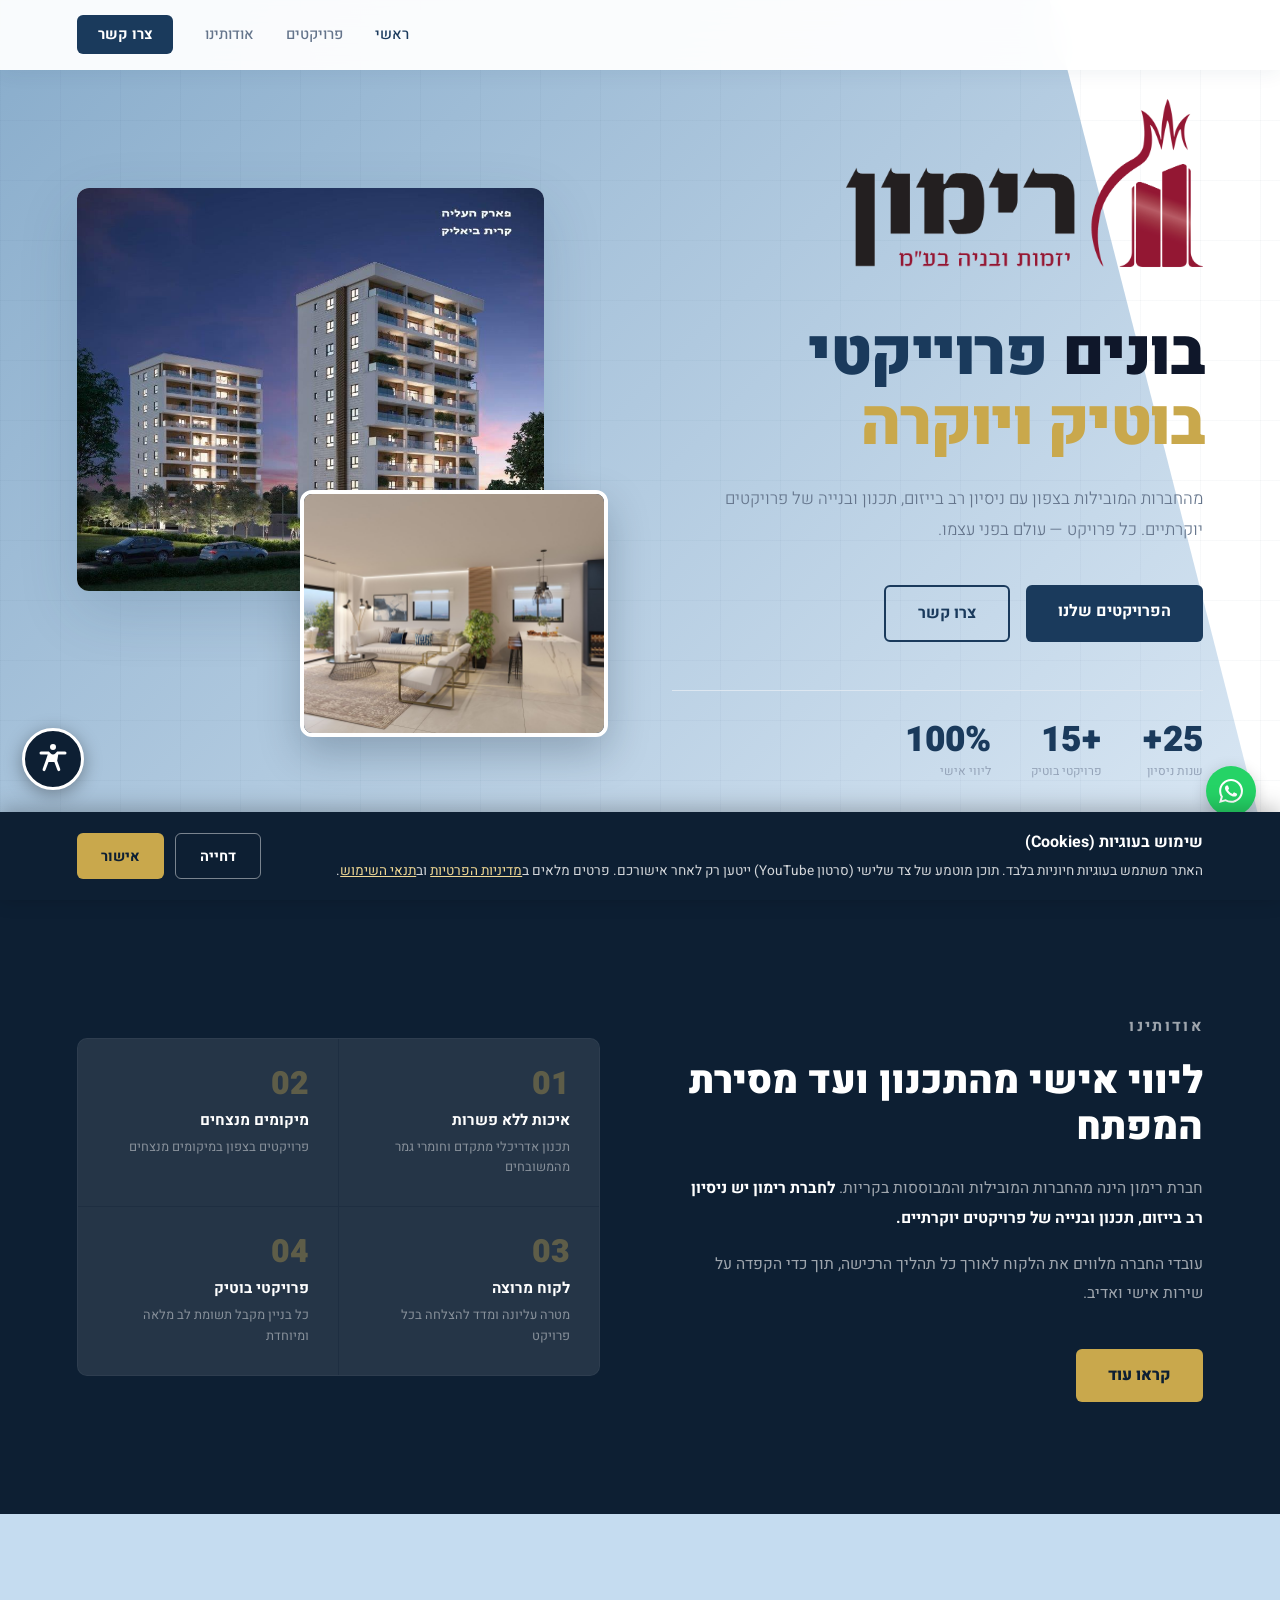
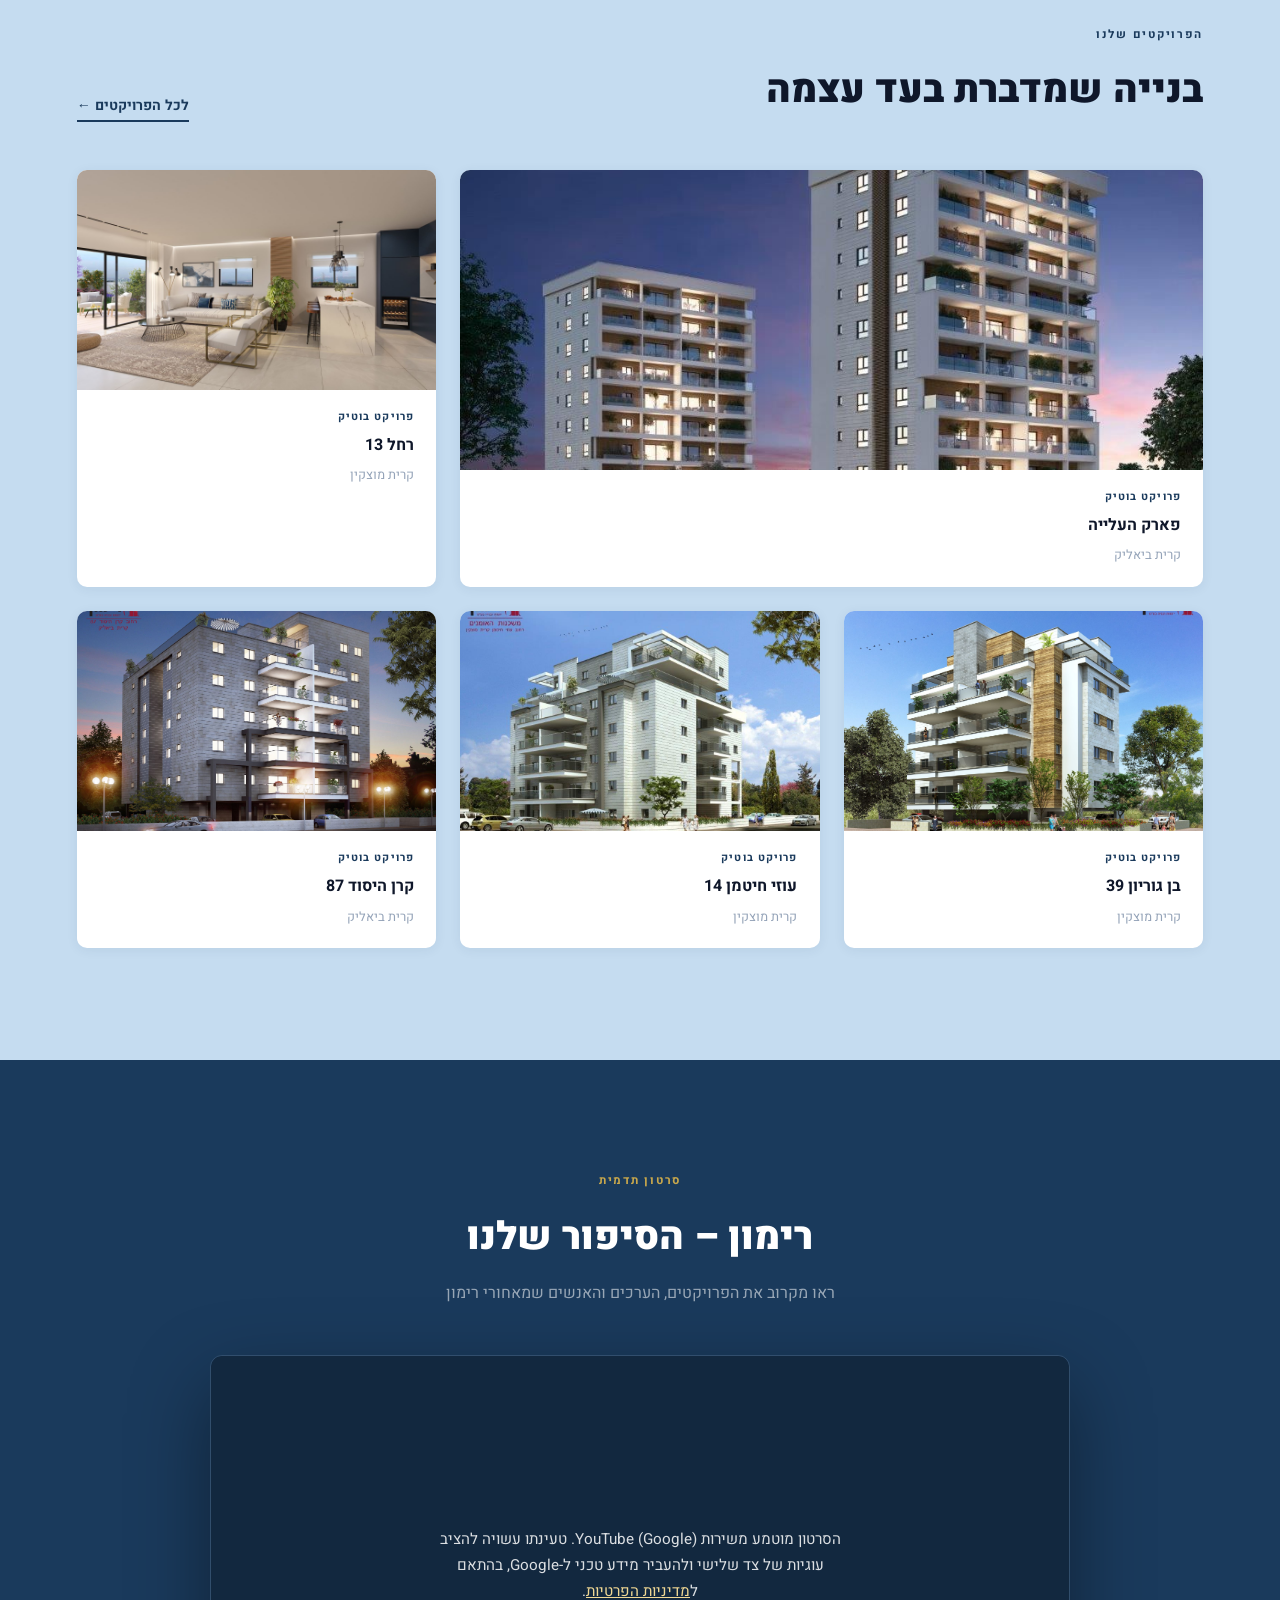
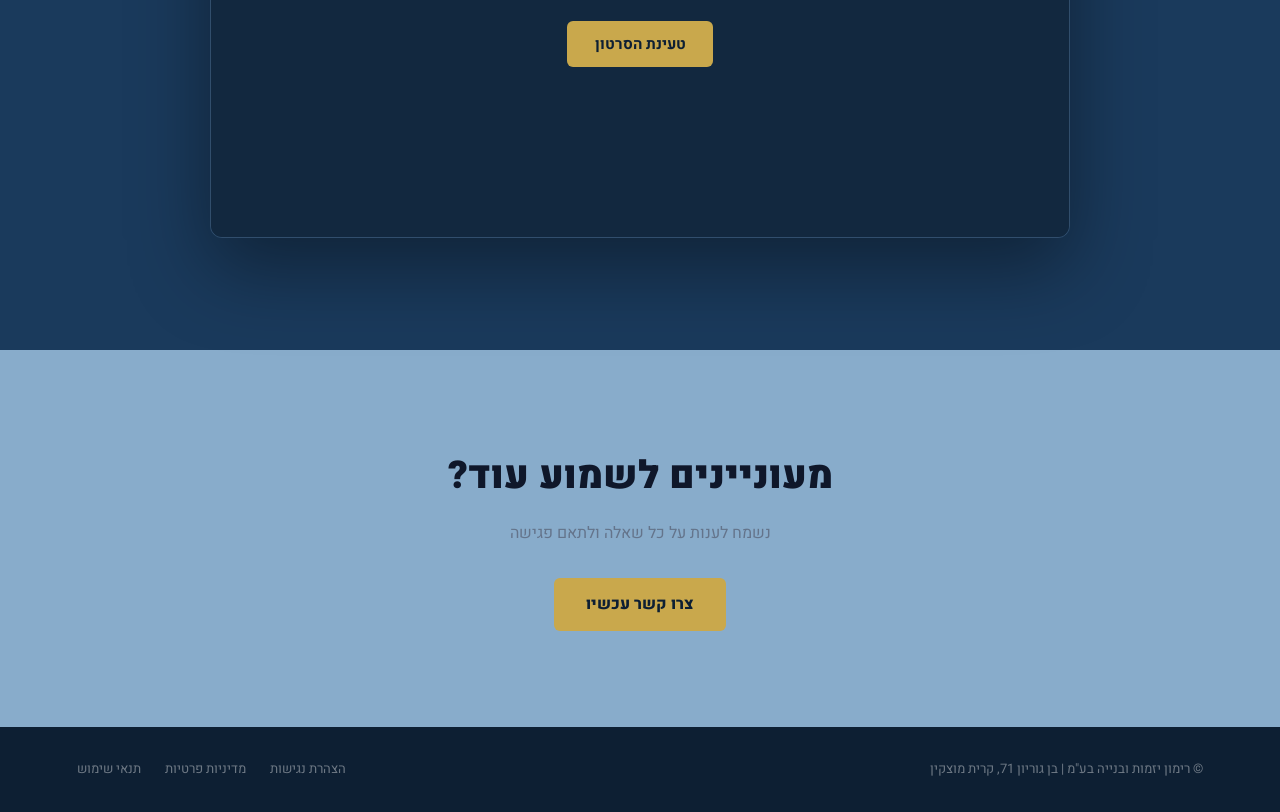
<file: index.html>
<!DOCTYPE html>
<html lang="he" dir="rtl">
<head>
  <meta charset="UTF-8"/>
  <meta name="viewport" content="width=device-width,initial-scale=1.0"/>
  <title>רימון יזמות ובנייה</title>
  <link href="https://fonts.googleapis.com/css2?family=Heebo:wght@300;400;500;700;900&display=swap" rel="stylesheet"/>
  <link rel="stylesheet" href="style.css"/>

<style>
@keyframes rimonOverlayOut { 0%,78% { opacity:1; } 100% { opacity:0; } }
@keyframes rimonShardIn { from { transform: translate(-140%,-40%) rotate(6deg); opacity:0; } to { transform: translate(0,0) rotate(0); opacity:1; } }
@keyframes rimonShardIn2 { from { transform: translate(0,-160%) rotate(-4deg); opacity:0; } to { transform: translate(0,0) rotate(0); opacity:1; } }
@keyframes rimonShardIn3 { from { transform: translate(150%,50%) rotate(5deg); opacity:0; } to { transform: translate(0,0) rotate(0); opacity:1; } }
@keyframes rimonLogoIn { from { opacity:0; } to { opacity:1; } }
.hero-logo{
  height:clamp(90px, 14vw, 200px);
  width:auto;
  margin-top:-55px;
  margin-bottom:clamp(1.5rem, 4vw, 2.5rem);
  display:block;
  position:relative;
  z-index:150;
}
.hero{
  overflow:visible;
}
.hero-content{
  overflow:visible;
}
header{
  background:rgba(255,255,255,0.95);
  backdrop-filter:blur(16px);
  box-shadow:0 2px 20px rgba(26,58,92,.07);
  z-index:100;
}
nav a{
  text-shadow:none;
}
</style>
</head>
<body>

<!-- INTRO ANIMATION -->
<div style="position:fixed; inset:0; z-index:9999; background:#fff; display:flex; align-items:center; justify-content:center; pointer-events:none; animation:rimonOverlayOut 4000ms cubic-bezier(.5,0,.2,1) forwards">
  <div style="position:relative; width:min(700px,78vw); aspect-ratio:1920/962">
    <div style="position:absolute; inset:0; overflow:hidden; mask-image:url(images/logo.png); -webkit-mask-image:url(images/logo.png); mask-size:contain; -webkit-mask-size:contain; mask-repeat:no-repeat; -webkit-mask-repeat:no-repeat;">
      <div style="position:absolute; inset:0; background:#9E1B32; clip-path:polygon(0 0,35% 0,20% 100%,0 100%); transform:translate(-140%,-40%) rotate(6deg); animation:rimonShardIn 900ms cubic-bezier(.2,.8,.2,1) 280ms forwards"></div>
      <div style="position:absolute; inset:0; background:#7C1226; clip-path:polygon(35% 0,70% 0,55% 100%,20% 100%); transform:translate(0,-160%) rotate(-4deg); animation:rimonShardIn2 900ms cubic-bezier(.2,.8,.2,1) 480ms forwards"></div>
      <div style="position:absolute; inset:0; background:#B0233C; clip-path:polygon(70% 0,100% 0,100% 100%,55% 100%); transform:translate(150%,50%) rotate(5deg); animation:rimonShardIn3 900ms cubic-bezier(.2,.8,.2,1) 680ms forwards"></div>
    </div>
    <img src="images/logo.png" alt="רימון יזמות ובנייה" style="position:absolute; inset:0; width:100%; height:100%; object-fit:contain; opacity:0; animation:rimonLogoIn 550ms ease 1000ms forwards"/>
  </div>
</div>

<header id="hdr">
  <a href="index.html" class="logo" aria-label="רימון יזמות ובנייה – דף הבית"></a>
  <nav>
    <a href="index.html" class="active">ראשי</a>
    <a href="projects.html">פרויקטים</a>
    <a href="about.html">אודותינו</a>
    <a href="contact.html" class="cta">צרו קשר</a>
  </nav>
  <button class="menu-btn" onclick="document.querySelector('nav').classList.toggle('open')">☰</button>
</header>

<!-- HERO -->
<section class="hero">
  <div class="hero-bg"></div>
  <div class="hero-grid"></div>
  <div class="hero-content">
    <img src="images/logo.png" alt="רימון יזמות ובנייה" class="hero-logo"/>
    <h1>בונים <span class="accent">פרוייקטי</span><br/><span class="gold">בוטיק ויוקרה</span></h1>
    <p class="hero-sub">מהחברות המובילות בצפון עם ניסיון רב בייזום, תכנון ובנייה של פרויקטים יוקרתיים. כל פרויקט — עולם בפני עצמו.</p>
    <div class="hero-btns">
      <a href="projects.html" class="btn-navy">הפרויקטים שלנו</a>
      <a href="contact.html" class="btn-outline">צרו קשר</a>
    </div>
    <div class="hero-stats">
      <div><div class="stat-num">25+</div><div class="stat-lbl">שנות ניסיון</div></div>
      <div><div class="stat-num">+15</div><div class="stat-lbl">פרויקטי בוטיק</div></div>
      <div><div class="stat-num">100%</div><div class="stat-lbl">ליווי אישי</div></div>
    </div>
  </div>
  <div class="hero-visual">
    <div class="vis-main"><img src="images/parkhaalia/parkhaalia_4.jpg" alt="פארק העלייה" loading="lazy"/></div>
    <div class="vis-secondary"><img src="images/rachel13/rachel13_1.jpg" alt="פרויקט רחל 13" loading="lazy"/></div>
  </div>
</section>

<!-- ABOUT STRIP -->
<section class="about-strip">
  <div class="reveal">
    <p class="eyebrow">אודותינו</p>
    <h2>ליווי אישי מהתכנון ועד מסירת המפתח</h2>
    <p>חברת רימון הינה מהחברות המובילות והמבוססות בקריות. <strong>לחברת רימון יש ניסיון רב בייזום, תכנון ובנייה של פרויקטים יוקרתיים.</strong></p>
    <p>עובדי החברה מלווים את הלקוח לאורך כל תהליך הרכישה, תוך כדי הקפדה על שירות אישי ואדיב.</p>
    <a href="about.html" class="btn-gold" style="margin-top:1.5rem;display:inline-block">קראו עוד</a>
  </div>
  <div class="vals reveal d1">
    <div class="val"><div class="val-n">01</div><h4>איכות ללא פשרות</h4><p>תכנון אדריכלי מתקדם וחומרי גמר מהמשובחים</p></div>
    <div class="val"><div class="val-n">02</div><h4>מיקומים מנצחים</h4><p>פרויקטים בצפון במיקומים מנצחים</p></div>
    <div class="val"><div class="val-n">03</div><h4>לקוח מרוצה</h4><p>מטרה עליונה ומדד להצלחה בכל פרויקט</p></div>
    <div class="val"><div class="val-n">04</div><h4>פרויקטי בוטיק</h4><p>כל בניין מקבל תשומת לב מלאה ומיוחדת</p></div>
  </div>
</section>

<!-- FEATURED PROJECTS -->
<section class="projects-section">
  <div class="sec-head reveal">
    <div><p class="eyebrow-light">הפרויקטים שלנו</p><h2>בנייה שמדברת בעד עצמה</h2></div>
    <a href="projects.html">לכל הפרויקטים ←</a>
  </div>
  <div class="grid">
    <div class="pcard span2 reveal" onclick="location.href='project.html?slug=parkhaalia'">
      <div class="cimg"><img src="images/parkhaalia/parkhaalia_4.jpg" alt="פארק העלייה" loading="lazy"/></div>
      <div class="cbody"><div class="ctag">פרויקט בוטיק</div><h3>פארק העלייה</h3><span>קרית ביאליק</span></div>
    </div>
    <div class="pcard reveal d1" onclick="location.href='project.html?slug=rachel13'">
      <div class="cimg"><img src="images/rachel13/rachel13_1.jpg" alt="רחל 13" loading="lazy"/></div>
      <div class="cbody"><div class="ctag">פרויקט בוטיק</div><h3>רחל 13</h3><span>קרית מוצקין</span></div>
    </div>
    <div class="pcard reveal d1" onclick="location.href='project.html?slug=bengurion39'">
      <div class="cimg"><img src="images/bengurion39/bengurion39_6.jpg" alt="בן גוריון 39" loading="lazy"/></div>
      <div class="cbody"><div class="ctag">פרויקט בוטיק</div><h3>בן גוריון 39</h3><span>קרית מוצקין</span></div>
    </div>
    <div class="pcard reveal d2" onclick="location.href='project.html?slug=ozihitman14'">
      <div class="cimg"><img src="images/ozihitman14/ozihitman14_1.jpg" alt="עוזי חיטמן 14" loading="lazy"/></div>
      <div class="cbody"><div class="ctag">פרויקט בוטיק</div><h3>עוזי חיטמן 14</h3><span>קרית מוצקין</span></div>
    </div>
    <div class="pcard reveal d2" onclick="location.href='project.html?slug=karenhayesod87'">
      <div class="cimg"><img src="images/karenhayesod87/karenhayesod87_9.jpg" alt="קרן היסוד 87" loading="lazy"/></div>
      <div class="cbody"><div class="ctag">פרויקט בוטיק</div><h3>קרן היסוד 87</h3><span>קרית ביאליק</span></div>
    </div>
  </div>
</section>

<!-- VIDEO -->
<section class="video-section">
  <div class="reveal">
    <p class="eyebrow">סרטון תדמית</p>
    <h2>רימון – הסיפור שלנו</h2>
    <p class="video-desc">ראו מקרוב את הפרויקטים, הערכים והאנשים שמאחורי רימון</p>
    <div class="vwrap">
      <div class="consent-embed" data-embed-src="https://www.youtube-nocookie.com/embed/_LLRs5h8zNA" data-embed-title="סרטון תדמית רימון יזמות ובנייה">
        <p>הסרטון מוטמע משירות YouTube (Google). טעינתו עשויה להציב עוגיות של צד שלישי ולהעביר מידע טכני ל-Google, בהתאם ל<a href="privacy.html" style="color:#f0d894">מדיניות הפרטיות</a>.</p>
        <button type="button" class="consent-allow">טעינת הסרטון</button>
      </div>
    </div>
  </div>
</section>

<!-- CONTACT CTA -->
<section class="cta-section">
  <div class="reveal">
    <h2>מעוניינים לשמוע עוד?</h2>
    <p>נשמח לענות על כל שאלה ולתאם פגישה</p>
    <a href="contact.html" class="btn-gold">צרו קשר עכשיו</a>
  </div>
</section>

<footer>
  <div class="footer-inner">
    <span>© רימון יזמות ובנייה בע"מ | בן גוריון 71, קרית מוצקין</span>
    <div class="flinks">
      <a href="accessibility.html">הצהרת נגישות</a>
      <a href="privacy.html">מדיניות פרטיות</a><a href="terms.html">תנאי שימוש</a>
    </div>
  </div>
</footer>

<div class="sfloat">
  <a href="https://api.whatsapp.com/send?phone=97248755090" class="sbtn" style="background:#25D366" target="_blank" aria-label="וואטסאפ"><svg viewBox="0 0 24 24"><path d="M17.472 14.382c-.297-.149-1.758-.867-2.03-.967-.273-.099-.471-.148-.67.15-.197.297-.767.966-.94 1.164-.173.199-.347.223-.644.075-.297-.15-1.255-.463-2.39-1.475-.883-.788-1.48-1.761-1.653-2.059-.173-.297-.018-.458.13-.606.134-.133.298-.347.446-.52.149-.174.198-.298.298-.497.099-.198.05-.371-.025-.52-.075-.149-.669-1.612-.916-2.207-.242-.579-.487-.5-.669-.51-.173-.008-.371-.01-.57-.01-.198 0-.52.074-.792.372-.272.297-1.04 1.016-1.04 2.479 0 1.462 1.065 2.875 1.213 3.074.149.198 2.096 3.2 5.077 4.487.709.306 1.262.489 1.694.625.712.227 1.36.195 1.871.118.571-.085 1.758-.719 2.006-1.413.248-.694.248-1.289.173-1.413-.074-.124-.272-.198-.57-.347m-5.421 7.403h-.004a9.87 9.87 0 01-5.031-1.378l-.361-.214-3.741.982.998-3.648-.235-.374a9.86 9.86 0 01-1.51-5.26c.001-5.45 4.436-9.884 9.888-9.884 2.64 0 5.122 1.03 6.988 2.898a9.825 9.825 0 012.893 6.994c-.003 5.45-4.437 9.884-9.885 9.884m8.413-18.297A11.815 11.815 0 0012.05 0C5.495 0 .16 5.335.157 11.892c0 2.096.547 4.142 1.588 5.945L.057 24l6.305-1.654a11.882 11.882 0 005.683 1.448h.005c6.554 0 11.89-5.335 11.893-11.893a11.821 11.821 0 00-3.48-8.413z"/></svg></a>
  <a href="https://www.facebook.com/rimon.co.il" class="sbtn" style="background:#1877F2" target="_blank" aria-label="פייסבוק"><svg viewBox="0 0 24 24"><path d="M24 12.073c0-6.627-5.373-12-12-12s-12 5.373-12 12c0 5.99 4.388 10.954 10.125 11.854v-8.385H7.078v-3.47h3.047V9.43c0-3.007 1.792-4.669 4.533-4.669 1.312 0 2.686.235 2.686.235v2.953H15.83c-1.491 0-1.956.925-1.956 1.874v2.25h3.328l-.532 3.47h-2.796v8.385C19.612 23.027 24 18.062 24 12.073z"/></svg></a>
</div>

<script src="main.js"></script>
<script src="consent.js"></script>

</body>
</html>
</file>
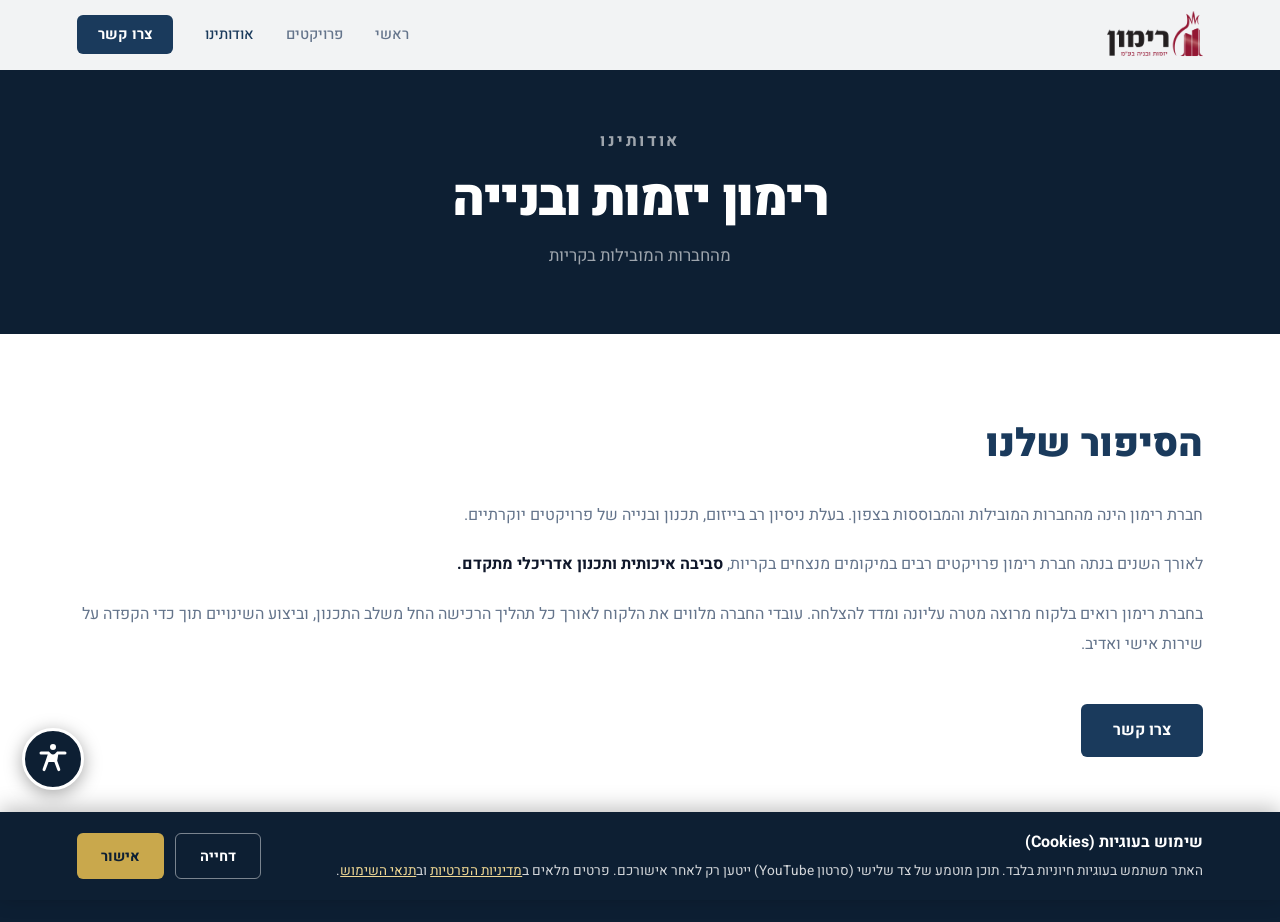
<file: about.html>
<!DOCTYPE html>
<html lang="he" dir="rtl">
<head>
  <meta charset="UTF-8"/>
  <meta name="viewport" content="width=device-width,initial-scale=1.0"/>
  <title>אודותינו – רימון יזמות ובנייה</title>
  <link href="https://fonts.googleapis.com/css2?family=Heebo:wght@300;400;500;700;900&display=swap" rel="stylesheet"/>
  <link rel="stylesheet" href="style.css"/>
</head>
<body>
<header id="hdr">
  <a href="index.html" class="logo"><img src="images/logo.png" alt="רימון יזמות ובנייה" style="height:48px;width:auto;"/></a>
  <nav>
    <a href="index.html">ראשי</a>
    <a href="projects.html">פרויקטים</a>
    <a href="about.html" class="active">אודותינו</a>
    <a href="contact.html" class="cta">צרו קשר</a>
  </nav>
  <button class="menu-btn" onclick="document.querySelector('nav').classList.toggle('open')">☰</button>
</header>
<div class="page-hero">
  <p class="eyebrow">אודותינו</p>
  <h1>רימון יזמות ובנייה</h1>
  <p>מהחברות המובילות בקריות</p>
</div>
<section class="about-page reveal">
  <h2>הסיפור שלנו</h2>
  <p>חברת רימון הינה מהחברות המובילות והמבוססות בצפון. בעלת ניסיון רב בייזום, תכנון ובנייה של פרויקטים יוקרתיים.</p>
  <p>לאורך השנים בנתה חברת רימון פרויקטים רבים במיקומים מנצחים בקריות, <strong>סביבה איכותית ותכנון אדריכלי מתקדם.</strong></p>
  <p>בחברת רימון רואים בלקוח מרוצה מטרה עליונה ומדד להצלחה. עובדי החברה מלווים את הלקוח לאורך כל תהליך הרכישה החל משלב התכנון, וביצוע השינויים תוך כדי הקפדה על שירות אישי ואדיב.</p>
  <br/>
  <a href="contact.html" class="btn-navy">צרו קשר</a>
</section>
<footer>
  <div class="footer-inner">
    <span>© רימון יזמות ובנייה בע"מ</span>
    <div class="flinks"><a href="accessibility.html">הצהרת נגישות</a><a href="privacy.html">מדיניות פרטיות</a><a href="terms.html">תנאי שימוש</a></div>
  </div>
</footer>
<script src="main.js"></script>
<script src="consent.js"></script>
</body>
</html>
</file>
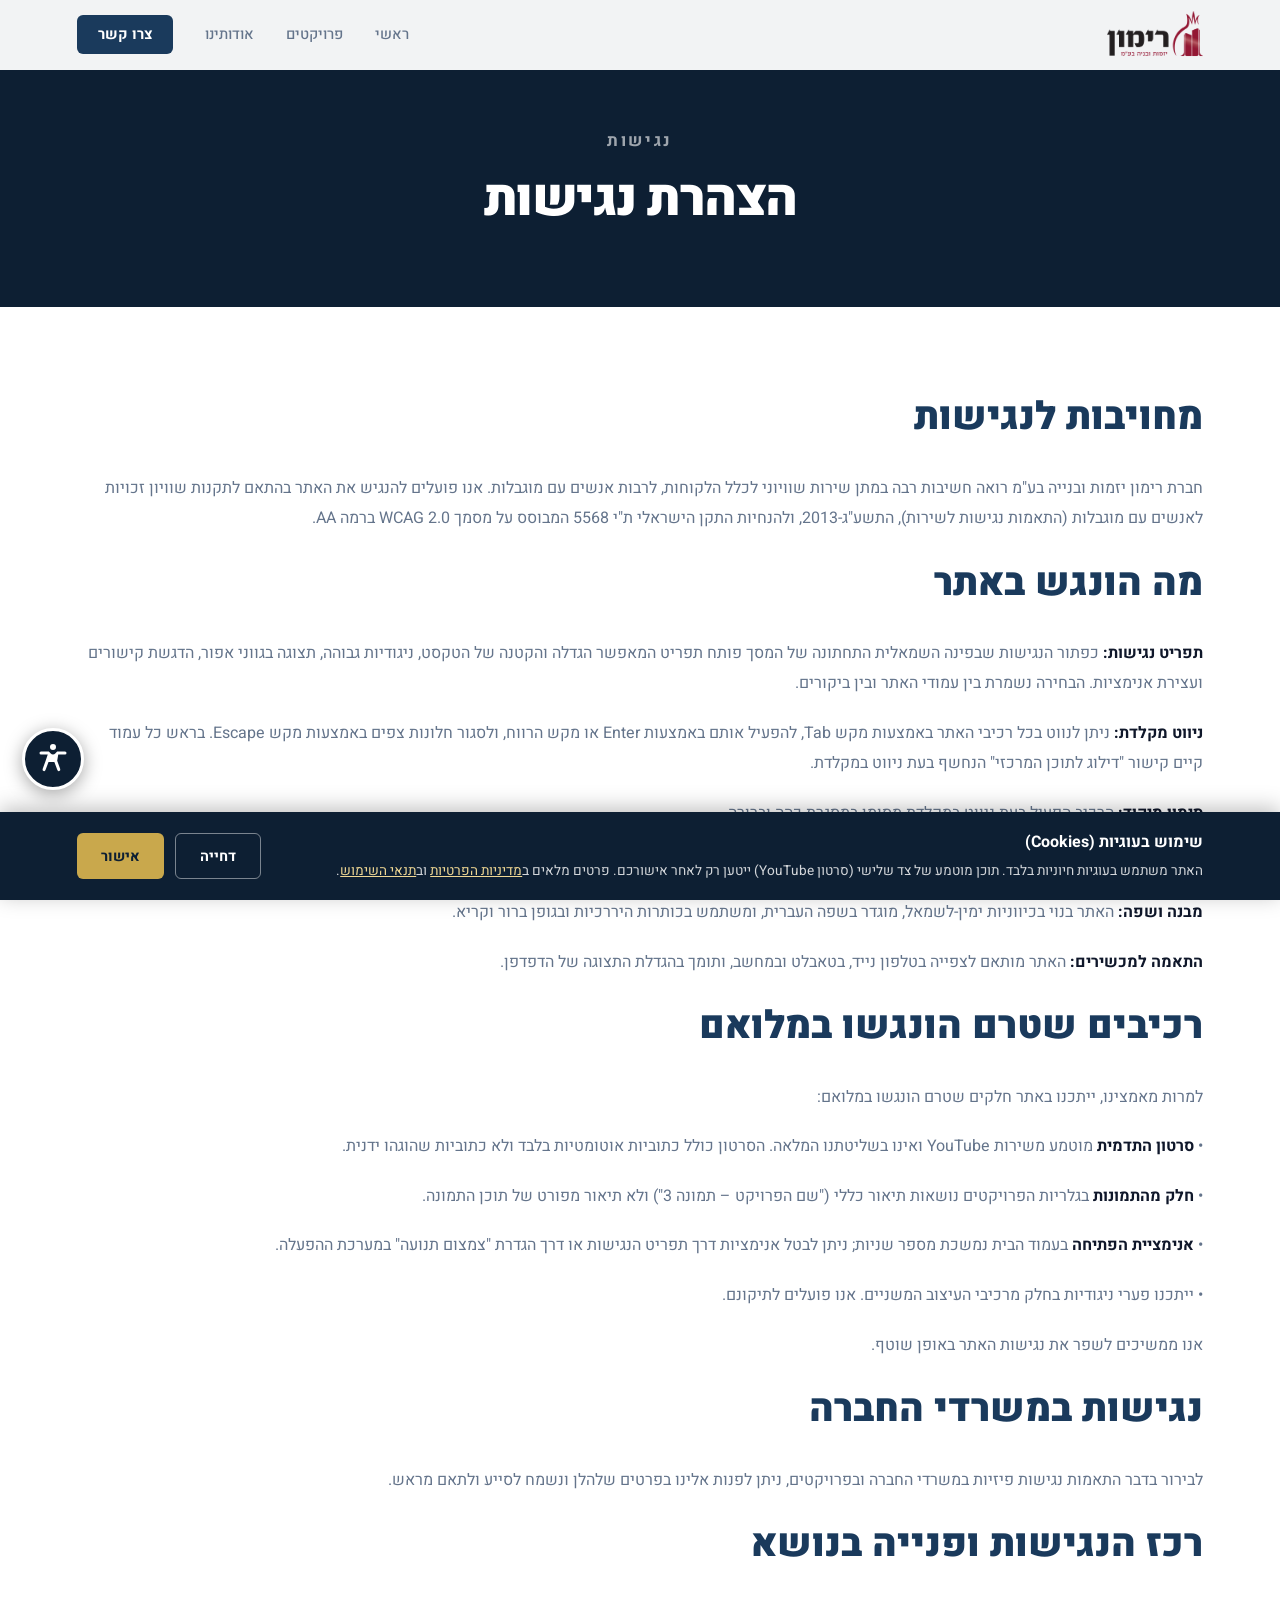
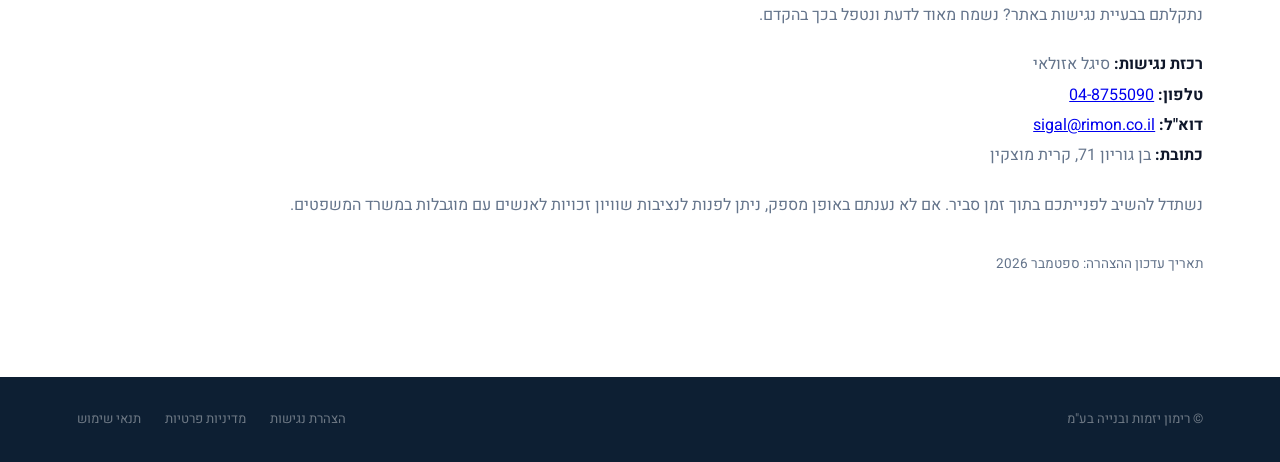
<file: accessibility.html>
<!DOCTYPE html>
<html lang="he" dir="rtl">
<head><meta charset="UTF-8"/><meta name="viewport" content="width=device-width,initial-scale=1.0"/><title>הצהרת נגישות – רימון</title><link href="https://fonts.googleapis.com/css2?family=Heebo:wght@300;400;500;700;900&display=swap" rel="stylesheet"/><link rel="stylesheet" href="style.css"/></head>
<body>
<header id="hdr"><a href="index.html" class="logo"><img src="images/logo.png" alt="רימון יזמות ובנייה" style="height:48px;width:auto;"/></a><nav><a href="index.html">ראשי</a><a href="projects.html">פרויקטים</a><a href="about.html">אודותינו</a><a href="contact.html" class="cta">צרו קשר</a></nav>
<button class="menu-btn" onclick="document.querySelector('nav').classList.toggle('open')" aria-label="תפריט">☰</button></header>
<div class="page-hero"><p class="eyebrow">נגישות</p><h1>הצהרת נגישות</h1></div>
<section class="about-page">
  <h2>מחויבות לנגישות</h2>
  <p>חברת רימון יזמות ובנייה בע"מ רואה חשיבות רבה במתן שירות שוויוני לכלל הלקוחות, לרבות אנשים עם מוגבלות. אנו פועלים להנגיש את האתר בהתאם לתקנות שוויון זכויות לאנשים עם מוגבלות (התאמות נגישות לשירות), התשע"ג-2013, ולהנחיות התקן הישראלי ת"י 5568 המבוסס על מסמך WCAG 2.0 ברמה AA.</p>

  <h2>מה הונגש באתר</h2>
  <p><strong>תפריט נגישות:</strong> כפתור הנגישות שבפינה השמאלית התחתונה של המסך פותח תפריט המאפשר הגדלה והקטנה של הטקסט, ניגודיות גבוהה, תצוגה בגווני אפור, הדגשת קישורים ועצירת אנימציות. הבחירה נשמרת בין עמודי האתר ובין ביקורים.</p>
  <p><strong>ניווט מקלדת:</strong> ניתן לנווט בכל רכיבי האתר באמצעות מקש Tab, להפעיל אותם באמצעות Enter או מקש הרווח, ולסגור חלונות צפים באמצעות מקש Escape. בראש כל עמוד קיים קישור "דילוג לתוכן המרכזי" הנחשף בעת ניווט במקלדת.</p>
  <p><strong>סימון מיקוד:</strong> הרכיב הפעיל בעת ניווט במקלדת מסומן במסגרת כהה וברורה.</p>
  <p><strong>תמונות:</strong> תמונות התוכן באתר כוללות טקסט חלופי (alt) המתאר את הפרויקט המוצג. תמונות דקורטיביות ואייקונים מסומנים כך שקוראי מסך מדלגים עליהם.</p>
  <p><strong>מבנה ושפה:</strong> האתר בנוי בכיווניות ימין-לשמאל, מוגדר בשפה העברית, ומשתמש בכותרות היררכיות ובגופן ברור וקריא.</p>
  <p><strong>התאמה למכשירים:</strong> האתר מותאם לצפייה בטלפון נייד, בטאבלט ובמחשב, ותומך בהגדלת התצוגה של הדפדפן.</p>

  <h2>רכיבים שטרם הונגשו במלואם</h2>
  <p>למרות מאמצינו, ייתכנו באתר חלקים שטרם הונגשו במלואם:</p>
  <p>• <strong>סרטון התדמית</strong> מוטמע משירות YouTube ואינו בשליטתנו המלאה. הסרטון כולל כתוביות אוטומטיות בלבד ולא כתוביות שהוגהו ידנית.</p>
  <p>• <strong>חלק מהתמונות</strong> בגלריות הפרויקטים נושאות תיאור כללי ("שם הפרויקט – תמונה 3") ולא תיאור מפורט של תוכן התמונה.</p>
  <p>• <strong>אנימציית הפתיחה</strong> בעמוד הבית נמשכת מספר שניות; ניתן לבטל אנימציות דרך תפריט הנגישות או דרך הגדרת "צמצום תנועה" במערכת ההפעלה.</p>
  <p>• ייתכנו פערי ניגודיות בחלק מרכיבי העיצוב המשניים. אנו פועלים לתיקונם.</p>
  <p>אנו ממשיכים לשפר את נגישות האתר באופן שוטף.</p>

  <h2>נגישות במשרדי החברה</h2>
  <p>לבירור בדבר התאמות נגישות פיזיות במשרדי החברה ובפרויקטים, ניתן לפנות אלינו בפרטים שלהלן ונשמח לסייע ולתאם מראש.</p>

  <h2>רכז הנגישות ופנייה בנושא</h2>
  <p>נתקלתם בבעיית נגישות באתר? נשמח מאוד לדעת ונטפל בכך בהקדם.</p>
  <p><strong>רכזת נגישות:</strong> סיגל אזולאי<br/>
  <strong>טלפון:</strong> <a href="tel:048755090">04-8755090</a><br/>
  <strong>דוא"ל:</strong> <a href="mailto:sigal@rimon.co.il">sigal@rimon.co.il</a><br/>
  <strong>כתובת:</strong> בן גוריון 71, קרית מוצקין</p>
  <p>נשתדל להשיב לפנייתכם בתוך זמן סביר. אם לא נענתם באופן מספק, ניתן לפנות לנציבות שוויון זכויות לאנשים עם מוגבלות במשרד המשפטים.</p>

  <p style="font-size:.85rem;margin-top:2rem">תאריך עדכון ההצהרה: ספטמבר 2026</p>
</section>
<footer><div class="footer-inner"><span>© רימון יזמות ובנייה בע"מ</span><div class="flinks"><a href="accessibility.html">הצהרת נגישות</a><a href="privacy.html">מדיניות פרטיות</a><a href="terms.html">תנאי שימוש</a></div></div></footer>
<script src="main.js"></script>
<script src="consent.js"></script>
</body></html>
</file>
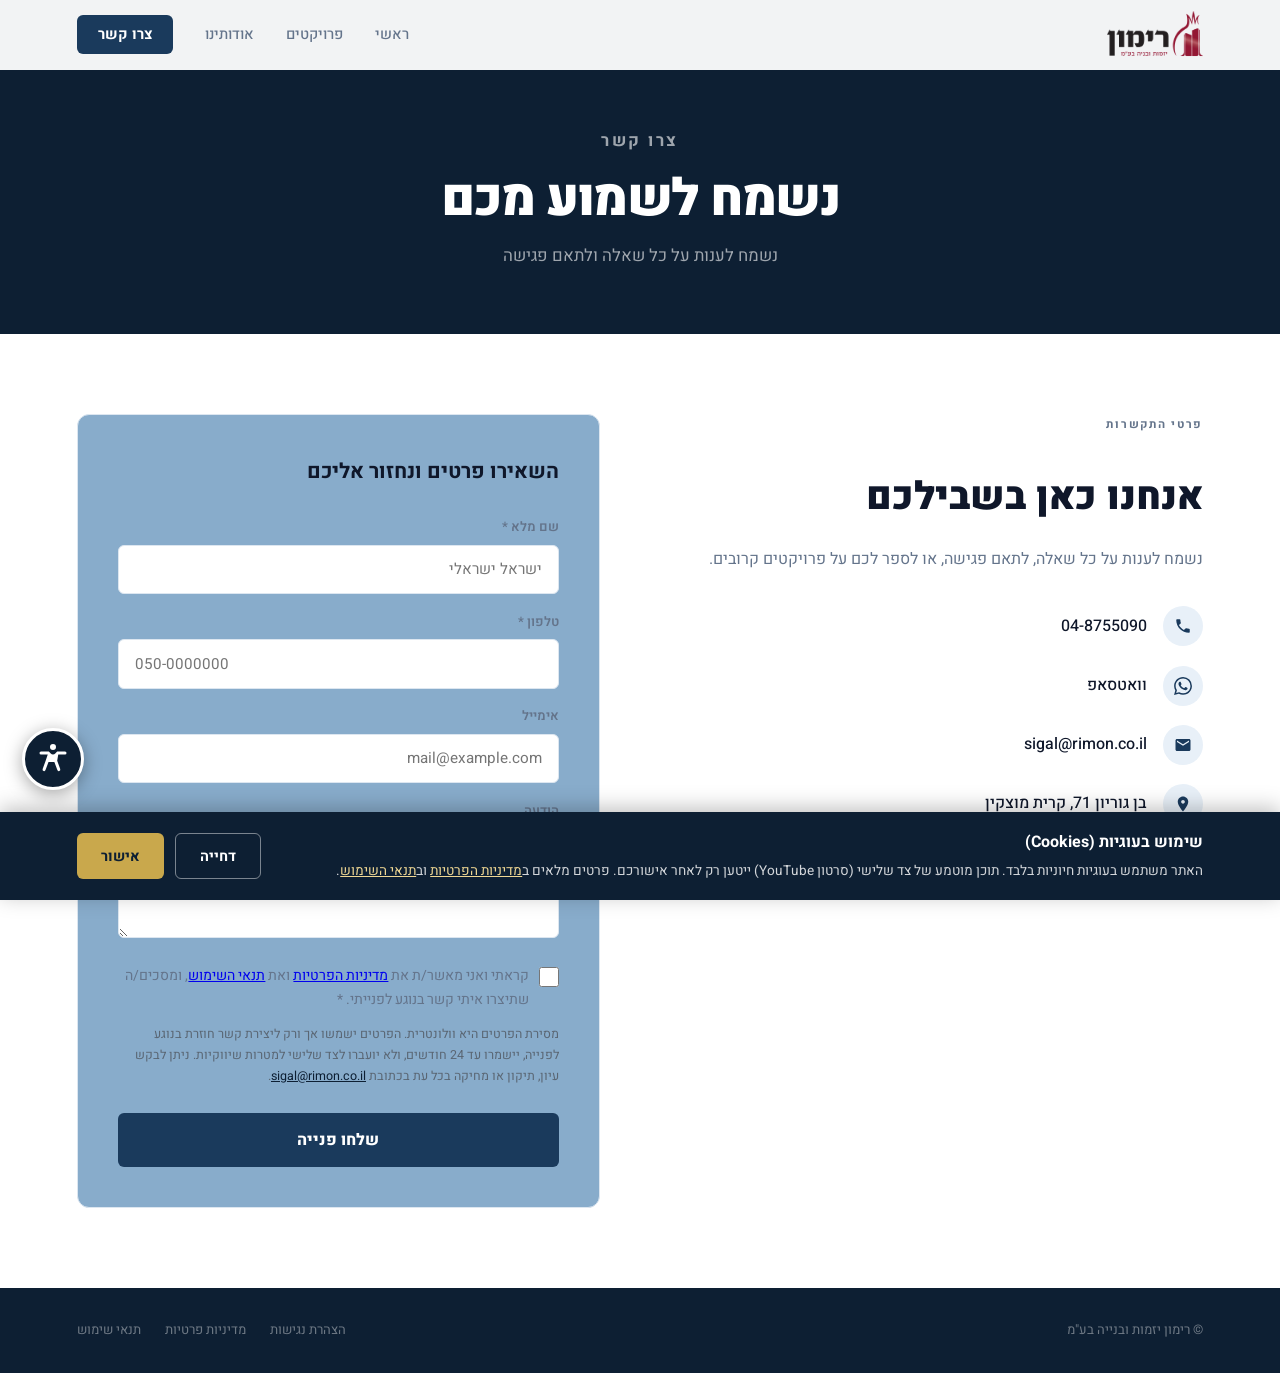
<file: contact.html>
<!DOCTYPE html>
<html lang="he" dir="rtl">
<head>
  <meta charset="UTF-8"/>
  <meta name="viewport" content="width=device-width,initial-scale=1.0"/>
  <title>צרו קשר – רימון יזמות ובנייה</title>
  <link href="https://fonts.googleapis.com/css2?family=Heebo:wght@300;400;500;700;900&display=swap" rel="stylesheet"/>
  <link rel="stylesheet" href="style.css"/>
</head>
<body>
<header id="hdr">
  <a href="index.html" class="logo"><img src="images/logo.png" alt="רימון יזמות ובנייה" style="height:48px;width:auto;"/></a>
  <nav>
    <a href="index.html">ראשי</a>
    <a href="projects.html">פרויקטים</a>
    <a href="about.html">אודותינו</a>
    <a href="contact.html" class="cta active">צרו קשר</a>
  </nav>
  <button class="menu-btn" onclick="document.querySelector('nav').classList.toggle('open')">☰</button>
</header>

<div class="page-hero">
  <p class="eyebrow">צרו קשר</p>
  <h1>נשמח לשמוע מכם</h1>
  <p>נשמח לענות על כל שאלה ולתאם פגישה</p>
</div>

<section class="contact-page">
  <div class="contact-info reveal">
    <p class="eyebrow-light">פרטי התקשרות</p>
    <h2>אנחנו כאן בשבילכם</h2>
    <p>נשמח לענות על כל שאלה, לתאם פגישה, או לספר לכם על פרויקטים קרובים.</p>
    <div class="citem">
      <div class="cicon"><svg viewBox="0 0 24 24"><path d="M6.6 10.8c1.4 2.8 3.8 5.1 6.6 6.6l2.2-2.2c.3-.3.7-.4 1-.2 1.1.4 2.3.6 3.6.6.6 0 1 .4 1 1V20c0 .6-.4 1-1 1-9.4 0-17-7.6-17-17 0-.6.4-1 1-1h3.5c.6 0 1 .4 1 1 0 1.3.2 2.5.6 3.6.1.3 0 .7-.2 1L6.6 10.8z"/></svg></div>
      <a href="tel:048755090">04-8755090</a>
    </div>
    <div class="citem">
      <div class="cicon"><svg viewBox="0 0 24 24"><path d="M17.472 14.382c-.297-.149-1.758-.867-2.03-.967-.273-.099-.471-.148-.67.15-.197.297-.767.966-.94 1.164-.173.199-.347.223-.644.075-.297-.15-1.255-.463-2.39-1.475-.883-.788-1.48-1.761-1.653-2.059-.173-.297-.018-.458.13-.606.134-.133.298-.347.446-.52.149-.174.198-.298.298-.497.099-.198.05-.371-.025-.52-.075-.149-.669-1.612-.916-2.207-.242-.579-.487-.5-.669-.51-.173-.008-.371-.01-.57-.01-.198 0-.52.074-.792.372-.272.297-1.04 1.016-1.04 2.479 0 1.462 1.065 2.875 1.213 3.074.149.198 2.096 3.2 5.077 4.487.709.306 1.262.489 1.694.625.712.227 1.36.195 1.871.118.571-.085 1.758-.719 2.006-1.413.248-.694.248-1.289.173-1.413-.074-.124-.272-.198-.57-.347m-5.421 7.403h-.004a9.87 9.87 0 01-5.031-1.378l-.361-.214-3.741.982.998-3.648-.235-.374a9.86 9.86 0 01-1.51-5.26c.001-5.45 4.436-9.884 9.888-9.884 2.64 0 5.122 1.03 6.988 2.898a9.825 9.825 0 012.893 6.994c-.003 5.45-4.437 9.884-9.885 9.884m8.413-18.297A11.815 11.815 0 0012.05 0C5.495 0 .16 5.335.157 11.892c0 2.096.547 4.142 1.588 5.945L.057 24l6.305-1.654a11.882 11.882 0 005.683 1.448h.005c6.554 0 11.89-5.335 11.893-11.893a11.821 11.821 0 00-3.48-8.413z"/></svg></div>
      <a href="https://api.whatsapp.com/send?phone=97248755090" target="_blank">וואטסאפ</a>
    </div>
    <div class="citem">
      <div class="cicon"><svg viewBox="0 0 24 24"><path d="M20 4H4c-1.1 0-2 .9-2 2v12c0 1.1.9 2 2 2h16c1.1 0 2-.9 2-2V6c0-1.1-.9-2-2-2zm0 4l-8 5-8-5V6l8 5 8-5v2z"/></svg></div>
      <a href="mailto:sigal@rimon.co.il">sigal@rimon.co.il</a>
    </div>
    <div class="citem">
      <div class="cicon"><svg viewBox="0 0 24 24"><path d="M12 2C8.13 2 5 5.13 5 9c0 5.25 7 13 7 13s7-7.75 7-13c0-3.87-3.13-7-7-7zm0 9.5c-1.38 0-2.5-1.12-2.5-2.5s1.12-2.5 2.5-2.5 2.5 1.12 2.5 2.5-1.12 2.5-2.5 2.5z"/></svg></div>
      <span>בן גוריון 71, קרית מוצקין</span>
    </div>
  </div>

  <div class="cform reveal d1">
    <h3>השאירו פרטים ונחזור אליכם</h3>
    <!-- ===================================================================
         ⚠️ שים לב: יש להחליף את YOUR_FORM_ID ב-ID אמיתי מ-formspree.io
         כל עוד זה לא מוחלף — אף פנייה לא מגיעה לאף אחד.
         =================================================================== -->
    <form action="https://formspree.io/f/xjykgrza" method="POST">
      <input type="hidden" name="_subject" value="פנייה חדשה מהאתר - רימון"/>
      <input type="hidden" name="_language" value="he"/>
      <input type="text" name="_gotcha" style="display:none" tabindex="-1" autocomplete="off" aria-hidden="true"/>

      <div class="frow">
        <label for="f-name">שם מלא <span aria-hidden="true">*</span></label>
        <input id="f-name" type="text" name="name" placeholder="ישראל ישראלי" autocomplete="name" required aria-required="true"/>
      </div>
      <div class="frow">
        <label for="f-phone">טלפון <span aria-hidden="true">*</span></label>
        <input id="f-phone" type="tel" name="phone" placeholder="050-0000000" autocomplete="tel" required aria-required="true"/>
      </div>
      <div class="frow">
        <label for="f-email">אימייל</label>
        <input id="f-email" type="email" name="email" placeholder="mail@example.com" autocomplete="email"/>
      </div>
      <div class="frow">
        <label for="f-message">הודעה</label>
        <textarea id="f-message" name="message" placeholder="כתבו לנו..."></textarea>
      </div>

      <div class="frow consent-row">
        <input id="f-consent" type="checkbox" name="הסכמה_למדיניות_פרטיות" value="המשתמש אישר" required aria-required="true"/>
        <label for="f-consent">קראתי ואני מאשר/ת את <a href="privacy.html">מדיניות הפרטיות</a> ואת <a href="terms.html">תנאי השימוש</a>, ומסכים/ה שתיצרו איתי קשר בנוגע לפנייתי. <span aria-hidden="true">*</span></label>
      </div>

      <p class="form-note">מסירת הפרטים היא וולונטרית. הפרטים ישמשו אך ורק ליצירת קשר חוזרת בנוגע לפנייה, יישמרו עד 24 חודשים, ולא יועברו לצד שלישי למטרות שיווקיות. ניתן לבקש עיון, תיקון או מחיקה בכל עת בכתובת <a href="mailto:sigal@rimon.co.il">sigal@rimon.co.il</a>.</p>

      <button type="submit" class="fsub">שלחו פנייה</button>
    </form>

    <style>
      .consent-row{display:flex;align-items:flex-start;gap:.6rem;margin:1.1rem 0 .4rem}
      .consent-row input[type=checkbox]{width:20px;height:20px;min-width:20px;margin-top:.15rem;accent-color:#0d1f33;cursor:pointer}
      .consent-row label{font-size:.88rem;line-height:1.65;font-weight:400;cursor:pointer}
      .consent-row label a{text-decoration:underline}
      .form-note{font-size:.78rem;line-height:1.7;color:#5a6673;margin:.4rem 0 1.1rem}
      .form-note a{color:#0d1f33;text-decoration:underline}
    </style>
  </div>
</section>

<footer>
  <div class="footer-inner">
    <span>© רימון יזמות ובנייה בע"מ</span>
    <div class="flinks"><a href="accessibility.html">הצהרת נגישות</a><a href="privacy.html">מדיניות פרטיות</a><a href="terms.html">תנאי שימוש</a></div>
  </div>
</footer>
<script src="main.js"></script>
<script src="consent.js"></script>
</body>
</html>
</file>
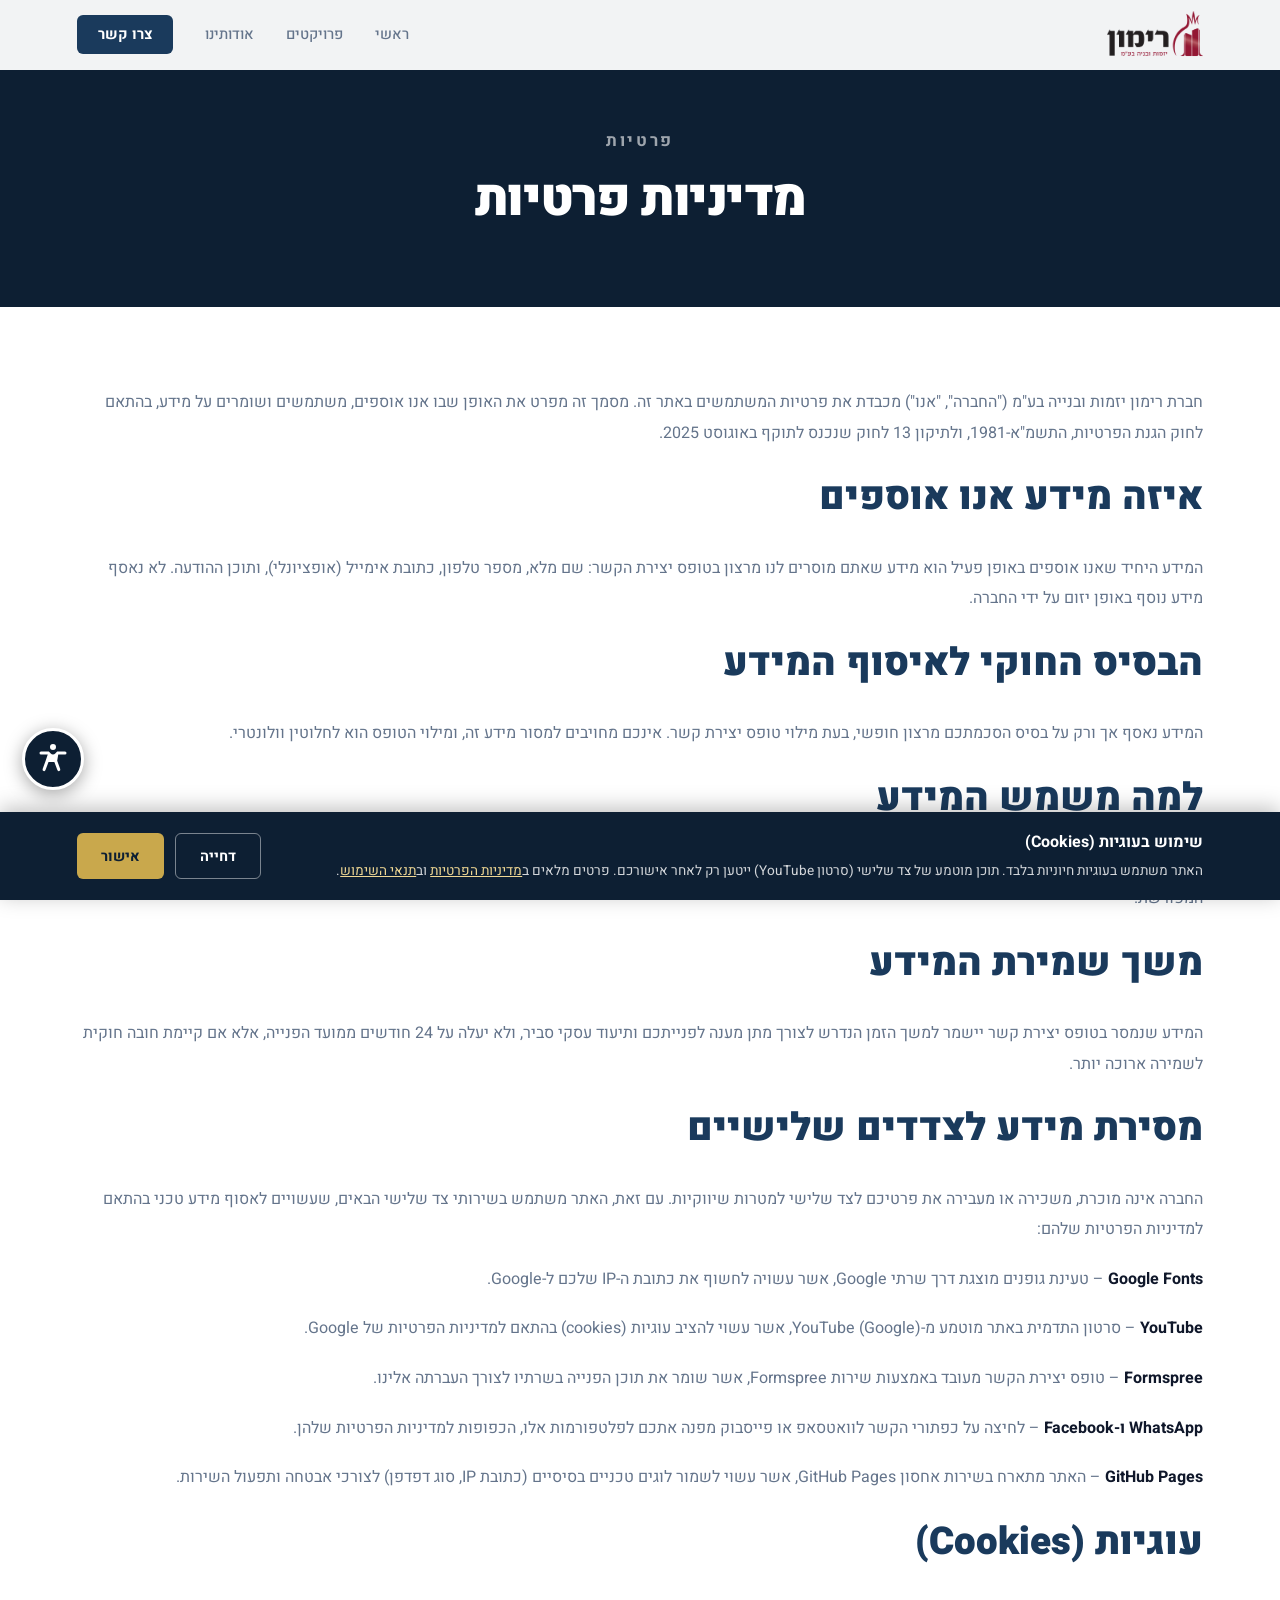
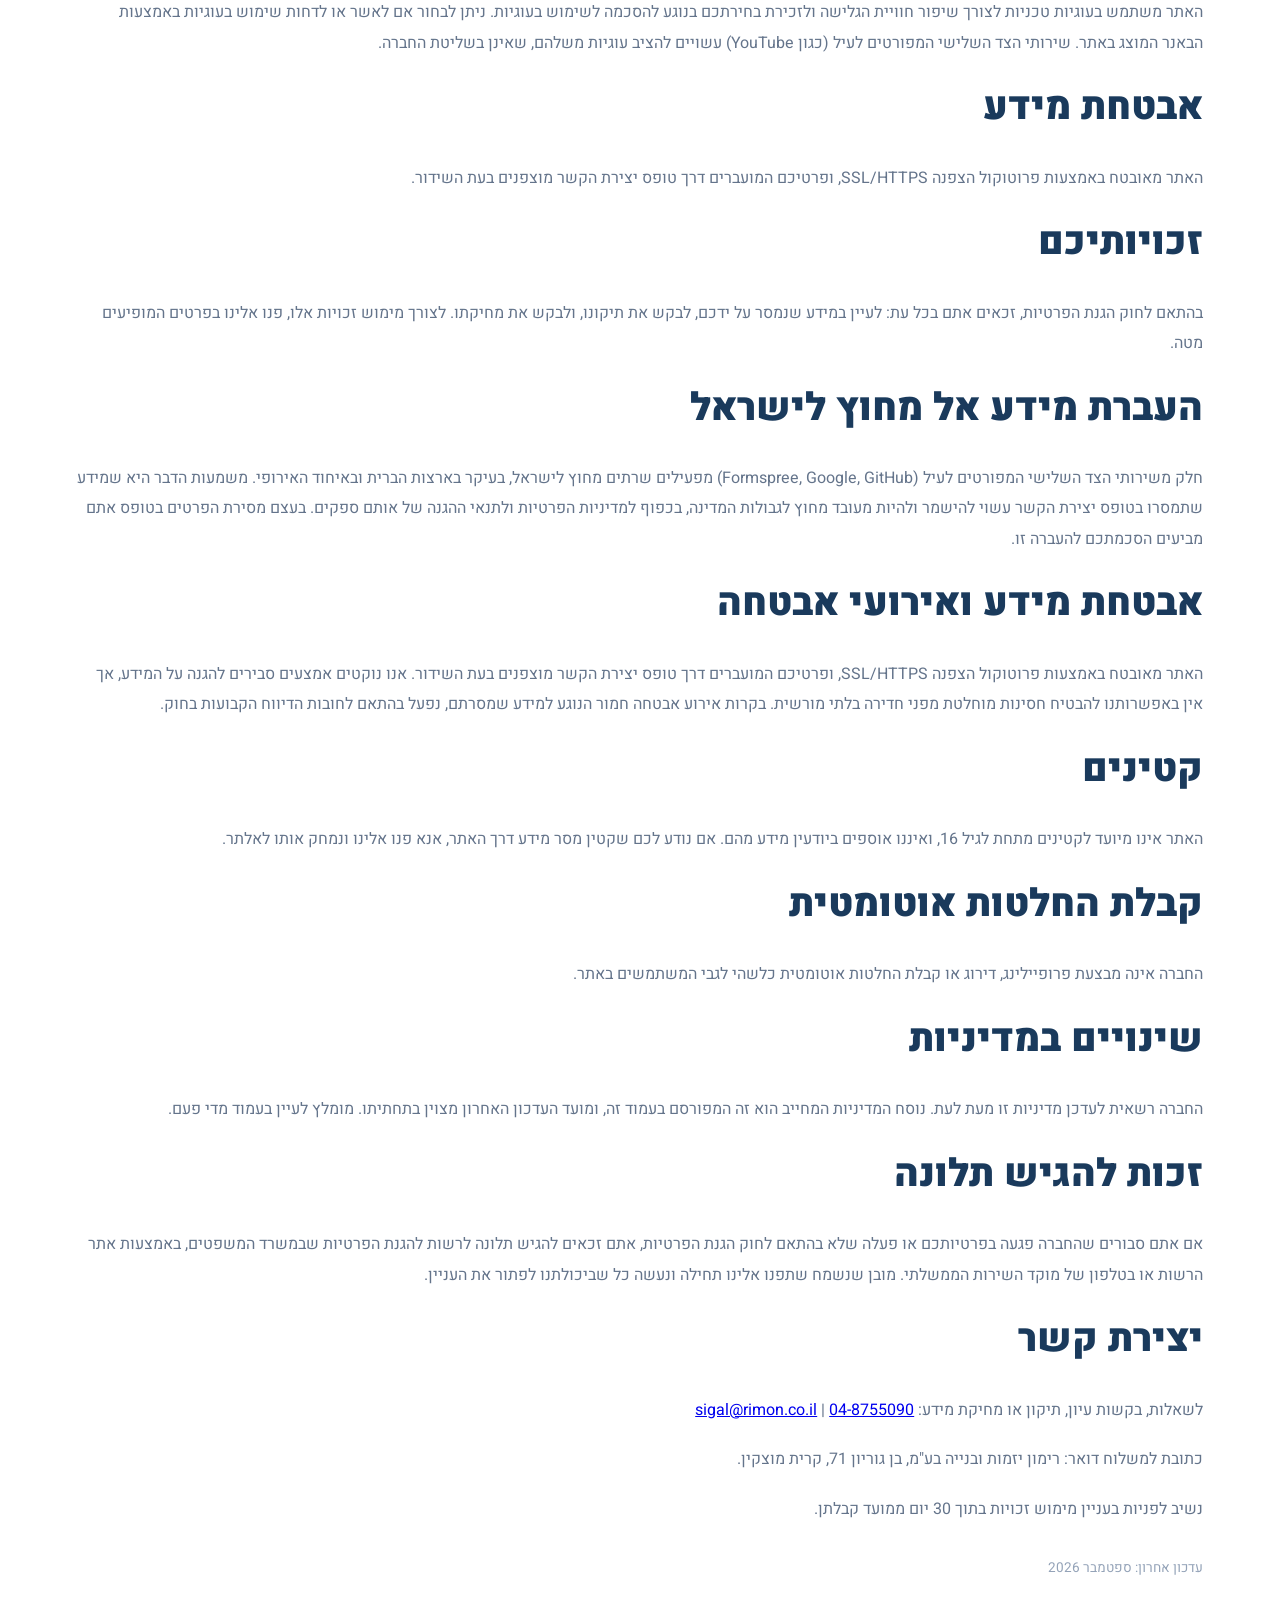
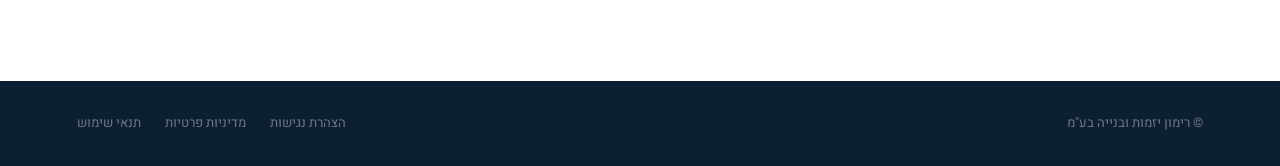
<file: privacy.html>
<!DOCTYPE html>
<html lang="he" dir="rtl">
<head><meta charset="UTF-8"/><meta name="viewport" content="width=device-width,initial-scale=1.0"/><title>מדיניות פרטיות – רימון</title><link href="https://fonts.googleapis.com/css2?family=Heebo:wght@300;400;500;700;900&display=swap" rel="stylesheet"/><link rel="stylesheet" href="style.css"/></head>
<body>
<header id="hdr"><a href="index.html" class="logo"><img src="images/logo.png" alt="רימון יזמות ובנייה" style="height:48px;width:auto;"/></a><nav><a href="index.html">ראשי</a><a href="projects.html">פרויקטים</a><a href="about.html">אודותינו</a><a href="contact.html" class="cta">צרו קשר</a></nav>
<button class="menu-btn" onclick="document.querySelector('nav').classList.toggle('open')" aria-label="תפריט">☰</button></header>
<div class="page-hero"><p class="eyebrow">פרטיות</p><h1>מדיניות פרטיות</h1></div>
<section class="about-page">
  <p>חברת רימון יזמות ובנייה בע"מ ("החברה", "אנו") מכבדת את פרטיות המשתמשים באתר זה. מסמך זה מפרט את האופן שבו אנו אוספים, משתמשים ושומרים על מידע, בהתאם לחוק הגנת הפרטיות, התשמ"א-1981, ולתיקון 13 לחוק שנכנס לתוקף באוגוסט 2025.</p>

  <h2>איזה מידע אנו אוספים</h2>
  <p>המידע היחיד שאנו אוספים באופן פעיל הוא מידע שאתם מוסרים לנו מרצון בטופס יצירת הקשר: שם מלא, מספר טלפון, כתובת אימייל (אופציונלי), ותוכן ההודעה. לא נאסף מידע נוסף באופן יזום על ידי החברה.</p>

  <h2>הבסיס החוקי לאיסוף המידע</h2>
  <p>המידע נאסף אך ורק על בסיס הסכמתכם מרצון חופשי, בעת מילוי טופס יצירת קשר. אינכם מחויבים למסור מידע זה, ומילוי הטופס הוא לחלוטין וולונטרי.</p>

  <h2>למה משמש המידע</h2>
  <p>המידע שנמסר ישמש אך ורק לצורך יצירת קשר חוזרת עמכם, מענה לפניתכם, ותיאום פגישות בנוגע לפרויקטים שלנו. לא נעשה שימוש במידע למטרה אחרת ללא הסכמתכם המפורשת.</p>

  <h2>משך שמירת המידע</h2>
  <p>המידע שנמסר בטופס יצירת קשר יישמר למשך הזמן הנדרש לצורך מתן מענה לפנייתכם ותיעוד עסקי סביר, ולא יעלה על 24 חודשים ממועד הפנייה, אלא אם קיימת חובה חוקית לשמירה ארוכה יותר.</p>

  <h2>מסירת מידע לצדדים שלישיים</h2>
  <p>החברה אינה מוכרת, משכירה או מעבירה את פרטיכם לצד שלישי למטרות שיווקיות. עם זאת, האתר משתמש בשירותי צד שלישי הבאים, שעשויים לאסוף מידע טכני בהתאם למדיניות הפרטיות שלהם:</p>
  <p><strong>Google Fonts</strong> – טעינת גופנים מוצגת דרך שרתי Google, אשר עשויה לחשוף את כתובת ה-IP שלכם ל-Google.</p>
  <p><strong>YouTube</strong> – סרטון התדמית באתר מוטמע מ-YouTube (Google), אשר עשוי להציב עוגיות (cookies) בהתאם למדיניות הפרטיות של Google.</p>
  <p><strong>Formspree</strong> – טופס יצירת הקשר מעובד באמצעות שירות Formspree, אשר שומר את תוכן הפנייה בשרתיו לצורך העברתה אלינו.</p>
  <p><strong>WhatsApp ו-Facebook</strong> – לחיצה על כפתורי הקשר לוואטסאפ או פייסבוק מפנה אתכם לפלטפורמות אלו, הכפופות למדיניות הפרטיות שלהן.</p>
  <p><strong>GitHub Pages</strong> – האתר מתארח בשירות אחסון GitHub Pages, אשר עשוי לשמור לוגים טכניים בסיסיים (כתובת IP, סוג דפדפן) לצורכי אבטחה ותפעול השירות.</p>

  <h2>עוגיות (Cookies)</h2>
  <p>האתר משתמש בעוגיות טכניות לצורך שיפור חוויית הגלישה ולזכירת בחירתכם בנוגע להסכמה לשימוש בעוגיות. ניתן לבחור אם לאשר או לדחות שימוש בעוגיות באמצעות הבאנר המוצג באתר. שירותי הצד השלישי המפורטים לעיל (כגון YouTube) עשויים להציב עוגיות משלהם, שאינן בשליטת החברה.</p>

  <h2>אבטחת מידע</h2>
  <p>האתר מאובטח באמצעות פרוטוקול הצפנה SSL/HTTPS, ופרטיכם המועברים דרך טופס יצירת הקשר מוצפנים בעת השידור.</p>

  <h2>זכויותיכם</h2>
  <p>בהתאם לחוק הגנת הפרטיות, זכאים אתם בכל עת: לעיין במידע שנמסר על ידכם, לבקש את תיקונו, ולבקש את מחיקתו. לצורך מימוש זכויות אלו, פנו אלינו בפרטים המופיעים מטה.</p>

  <h2>העברת מידע אל מחוץ לישראל</h2>
  <p>חלק משירותי הצד השלישי המפורטים לעיל (Formspree, Google, GitHub) מפעילים שרתים מחוץ לישראל, בעיקר בארצות הברית ובאיחוד האירופי. משמעות הדבר היא שמידע שתמסרו בטופס יצירת הקשר עשוי להישמר ולהיות מעובד מחוץ לגבולות המדינה, בכפוף למדיניות הפרטיות ולתנאי ההגנה של אותם ספקים. בעצם מסירת הפרטים בטופס אתם מביעים הסכמתכם להעברה זו.</p>

  <h2>אבטחת מידע ואירועי אבטחה</h2>
  <p>האתר מאובטח באמצעות פרוטוקול הצפנה SSL/HTTPS, ופרטיכם המועברים דרך טופס יצירת הקשר מוצפנים בעת השידור. אנו נוקטים אמצעים סבירים להגנה על המידע, אך אין באפשרותנו להבטיח חסינות מוחלטת מפני חדירה בלתי מורשית. בקרות אירוע אבטחה חמור הנוגע למידע שמסרתם, נפעל בהתאם לחובות הדיווח הקבועות בחוק.</p>

  <h2>קטינים</h2>
  <p>האתר אינו מיועד לקטינים מתחת לגיל 16, ואיננו אוספים ביודעין מידע מהם. אם נודע לכם שקטין מסר מידע דרך האתר, אנא פנו אלינו ונמחק אותו לאלתר.</p>

  <h2>קבלת החלטות אוטומטית</h2>
  <p>החברה אינה מבצעת פרופיילינג, דירוג או קבלת החלטות אוטומטית כלשהי לגבי המשתמשים באתר.</p>

  <h2>שינויים במדיניות</h2>
  <p>החברה רשאית לעדכן מדיניות זו מעת לעת. נוסח המדיניות המחייב הוא זה המפורסם בעמוד זה, ומועד העדכון האחרון מצוין בתחתיתו. מומלץ לעיין בעמוד מדי פעם.</p>

  <h2>זכות להגיש תלונה</h2>
  <p>אם אתם סבורים שהחברה פגעה בפרטיותכם או פעלה שלא בהתאם לחוק הגנת הפרטיות, אתם זכאים להגיש תלונה לרשות להגנת הפרטיות שבמשרד המשפטים, באמצעות אתר הרשות או בטלפון של מוקד השירות הממשלתי. מובן שנשמח שתפנו אלינו תחילה ונעשה כל שביכולתנו לפתור את העניין.</p>

  <h2>יצירת קשר</h2>
  <p>לשאלות, בקשות עיון, תיקון או מחיקת מידע: <a href="mailto:sigal@rimon.co.il">sigal@rimon.co.il</a> | <a href="tel:048755090">04-8755090</a></p>
  <p>כתובת למשלוח דואר: רימון יזמות ובנייה בע"מ, בן גוריון 71, קרית מוצקין.</p>
  <p>נשיב לפניות בעניין מימוש זכויות בתוך 30 יום ממועד קבלתן.</p>

  <p style="color:var(--gray-mid);font-size:.85rem;margin-top:2rem">עדכון אחרון: ספטמבר 2026</p>
</section>
<footer><div class="footer-inner"><span>© רימון יזמות ובנייה בע"מ</span><div class="flinks"><a href="accessibility.html">הצהרת נגישות</a><a href="privacy.html">מדיניות פרטיות</a><a href="terms.html">תנאי שימוש</a></div></div></footer>
<script src="main.js"></script>
<script src="consent.js"></script>

</body></html>
</file>
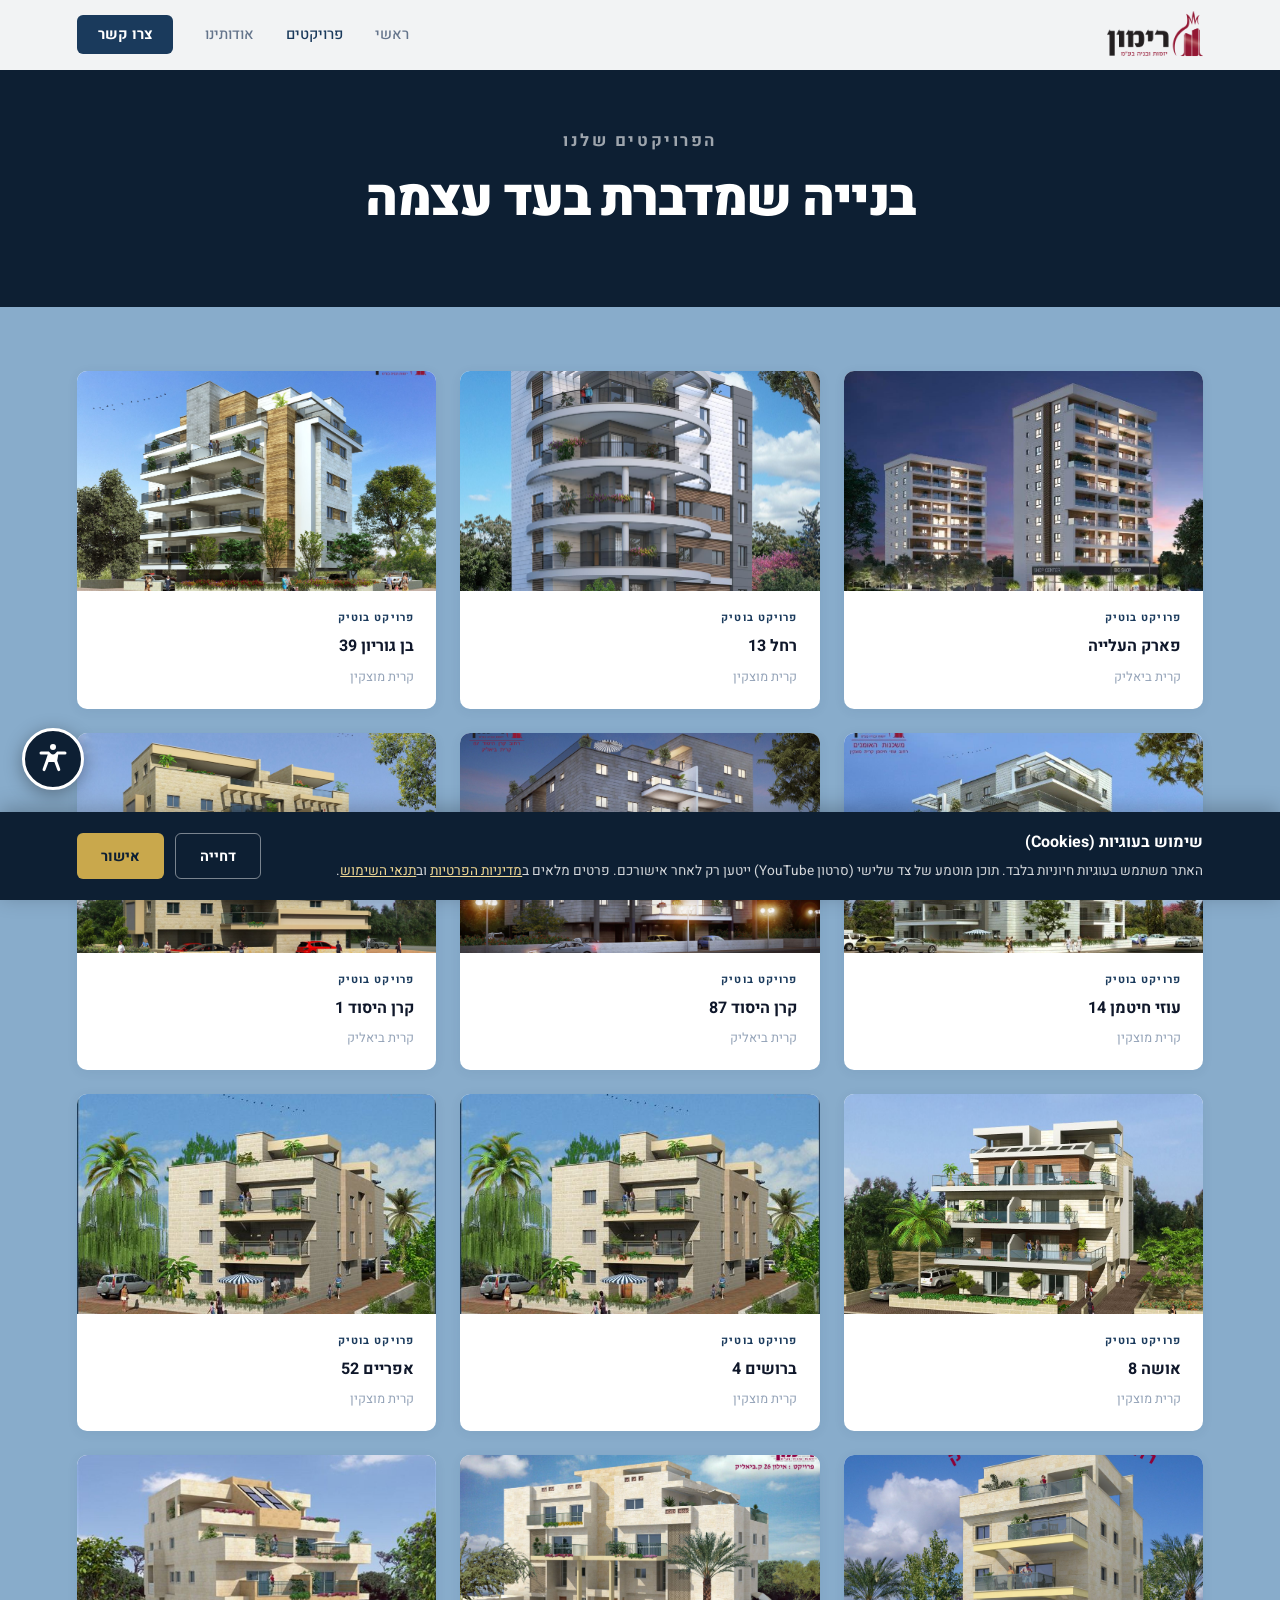
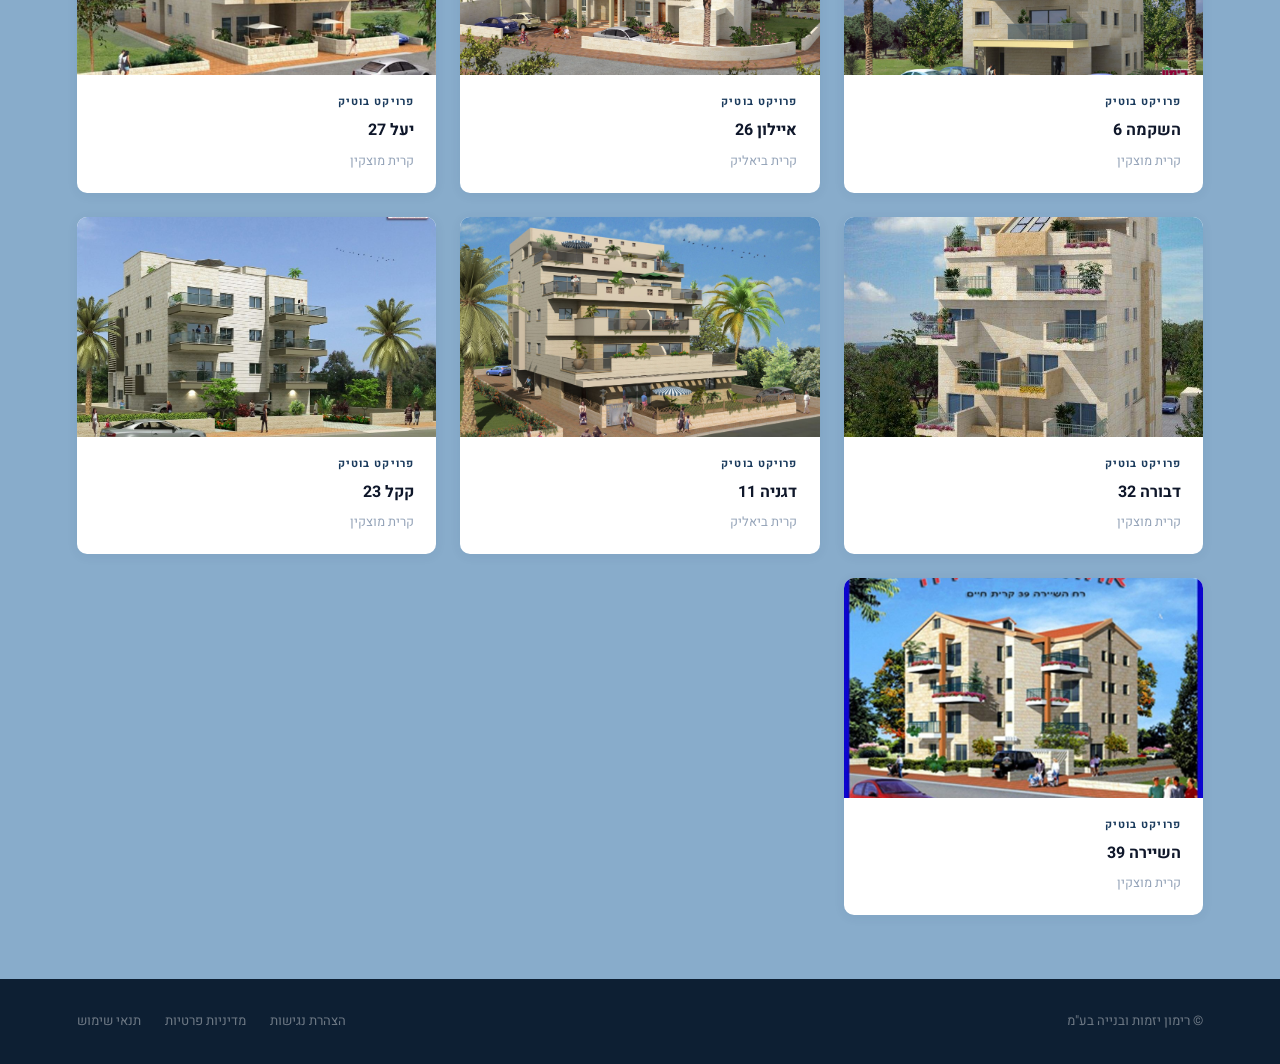
<file: project.html>
<!DOCTYPE html>
<html lang="he" dir="rtl">
<head>
  <meta charset="UTF-8"/>
  <meta name="viewport" content="width=device-width,initial-scale=1.0"/>
  <title>פרויקט – רימון יזמות ובנייה</title>
  <link href="https://fonts.googleapis.com/css2?family=Heebo:wght@300;400;500;700;900&display=swap" rel="stylesheet"/>
  <link rel="stylesheet" href="style.css"/>
</head>
<body>
<header id="hdr">
  <a href="index.html" class="logo"><img src="images/logo.png" alt="רימון יזמות ובנייה" style="height:48px;width:auto;"/></a>
  <nav>
    <a href="index.html">ראשי</a>
    <a href="projects.html" class="active">פרויקטים</a>
    <a href="about.html">אודותינו</a>
    <a href="contact.html" class="cta">צרו קשר</a>
  </nav>
  <button class="menu-btn" onclick="document.querySelector('nav').classList.toggle('open')">☰</button>
</header>

<div class="page-hero" id="projectHero">
  <a href="projects.html" class="project-back">← חזרה לפרויקטים</a>
  <p class="eyebrow">פרויקט בוטיק</p>
  <h1 id="projectTitle">טוען...</h1>
  <p id="projectCity"></p>
</div>

<section class="project-page">
  <div class="project-info reveal">
    <div>
      <h2 id="projectName"></h2>
      <p class="city" id="projectCityInline"></p>
      <p>פרויקט בוטיק יוקרתי של חברת רימון יזמות ובנייה. הפרויקט בנוי בתשומת לב מרבית לפרטים, עם חומרי גמר מהמשובחים וסביבה איכותית.</p>
    </div>
    <div class="project-contact">
      <h3>מעוניינים בפרטים?</h3>
      <p style="color:rgba(255,255,255,.6);font-size:.9rem;margin-bottom:1.5rem">נשמח לספר לכם עוד על הפרויקט ועל פרויקטים עתידיים.</p>
      <a href="https://api.whatsapp.com/send?phone=97248755090" class="btn-gold" style="display:block;text-align:center;margin-bottom:.8rem" target="_blank">וואטסאפ</a>
      <a href="tel:048755090" class="btn-outline" style="display:block;text-align:center;border-color:rgba(255,255,255,.3);color:var(--white)">04-8755090</a>
    </div>
  </div>

  <div class="project-gallery reveal" id="gallery"></div>
</section>

<!-- LIGHTBOX -->
<div class="lightbox" id="lightbox" role="dialog" aria-modal="true" aria-label="תצוגת תמונה מוגדלת">
  <button class="lb-close" onclick="closeLb()" aria-label="סגירת התמונה">✕</button>
  <button class="lb-next" onclick="changeLb(-1)" aria-label="התמונה הקודמת">‹</button>
  <img id="lbImg" src="" alt=""/>
  <button class="lb-prev" onclick="changeLb(1)" aria-label="התמונה הבאה">›</button>
</div>

<footer>
  <div class="footer-inner">
    <a href="index.html" class="logo" style="color:rgba(255,255,255,0.7)"><div class="logo-mark"><svg viewBox="0 0 24 24"><path d="M3 9l9-7 9 7v11a2 2 0 01-2 2H5a2 2 0 01-2-2z"/></svg></div>רימון</a>
    <span>© רימון יזמות ובנייה בע"מ</span>
    <div class="flinks"><a href="accessibility.html">הצהרת נגישות</a><a href="privacy.html">מדיניות פרטיות</a><a href="terms.html">תנאי שימוש</a></div>
  </div>
</footer>

<div class="sfloat">
  <a href="https://api.whatsapp.com/send?phone=97248755090" class="sbtn" style="background:#25D366" target="_blank" aria-label="וואטסאפ"><svg viewBox="0 0 24 24"><path d="M17.472 14.382c-.297-.149-1.758-.867-2.03-.967-.273-.099-.471-.148-.67.15-.197.297-.767.966-.94 1.164-.173.199-.347.223-.644.075-.297-.15-1.255-.463-2.39-1.475-.883-.788-1.48-1.761-1.653-2.059-.173-.297-.018-.458.13-.606.134-.133.298-.347.446-.52.149-.174.198-.298.298-.497.099-.198.05-.371-.025-.52-.075-.149-.669-1.612-.916-2.207-.242-.579-.487-.5-.669-.51-.173-.008-.371-.01-.57-.01-.198 0-.52.074-.792.372-.272.297-1.04 1.016-1.04 2.479 0 1.462 1.065 2.875 1.213 3.074.149.198 2.096 3.2 5.077 4.487.709.306 1.262.489 1.694.625.712.227 1.36.195 1.871.118.571-.085 1.758-.719 2.006-1.413.248-.694.248-1.289.173-1.413-.074-.124-.272-.198-.57-.347m-5.421 7.403h-.004a9.87 9.87 0 01-5.031-1.378l-.361-.214-3.741.982.998-3.648-.235-.374a9.86 9.86 0 01-1.51-5.26c.001-5.45 4.436-9.884 9.888-9.884 2.64 0 5.122 1.03 6.988 2.898a9.825 9.825 0 012.893 6.994c-.003 5.45-4.437 9.884-9.885 9.884m8.413-18.297A11.815 11.815 0 0012.05 0C5.495 0 .16 5.335.157 11.892c0 2.096.547 4.142 1.588 5.945L.057 24l6.305-1.654a11.882 11.882 0 005.683 1.448h.005c6.554 0 11.89-5.335 11.893-11.893a11.821 11.821 0 00-3.48-8.413z"/></svg></a>
</div>

<script src="projects.js"></script>
<script src="main.js"></script>
<script src="consent.js"></script>
<script>
const params=new URLSearchParams(location.search);
const slug=params.get('slug');
const project=PROJECTS.find(p=>p.slug===slug);

if(project){
  document.title=`${project.name} – רימון יזמות ובנייה`;
  document.getElementById('projectTitle').textContent=project.name;
  document.getElementById('projectCity').textContent=project.city;
  document.getElementById('projectName').textContent=project.name;
  document.getElementById('projectCityInline').textContent=project.city;

  const gallery=document.getElementById('gallery');
  let lbIndex=0;
  const imgs=project.images;

  imgs.forEach((img,i)=>{
    const div=document.createElement('div');
    div.className='g-img';
    div.innerHTML=`<img src="images/${project.slug}/${img}" alt="${project.name} - תמונה ${i+1}" loading="lazy"/>`;
    div.onclick=()=>openLb(i);
    gallery.appendChild(div);
  });

  let lbOpener=null;
  function setLbImg(){
    const el=document.getElementById('lbImg');
    el.src=`images/${project.slug}/${imgs[lbIndex]}`;
    el.alt=`${project.name} - תמונה ${lbIndex+1} מתוך ${imgs.length}`;
  }
  function openLb(i){
    lbIndex=i;
    lbOpener=document.activeElement;
    setLbImg();
    document.getElementById('lightbox').classList.add('open');
    document.body.style.overflow='hidden';
    document.querySelector('.lb-close').focus();
  }
  window.closeLb=()=>{
    document.getElementById('lightbox').classList.remove('open');
    document.body.style.overflow='';
    if(lbOpener && lbOpener.focus) lbOpener.focus();
  };
  window.changeLb=(dir)=>{
    lbIndex=(lbIndex+dir+imgs.length)%imgs.length;
    setLbImg();
  };
  document.getElementById('lightbox').addEventListener('click',function(e){
    if(e.target===this) closeLb();
  });
  document.addEventListener('keydown',e=>{
    if(!document.getElementById('lightbox').classList.contains('open')) return;
    if(e.key==='Escape') closeLb();
    if(e.key==='ArrowRight') changeLb(1);
    if(e.key==='ArrowLeft') changeLb(-1);
    if(e.key==='Tab'){
      const f=[...document.querySelectorAll('#lightbox button')];
      const i=f.indexOf(document.activeElement);
      e.preventDefault();
      f[(i+(e.shiftKey?-1:1)+f.length)%f.length].focus();
    }
  });
} else {
  location.href='projects.html';
}
</script>
</body>
</html>
</file>
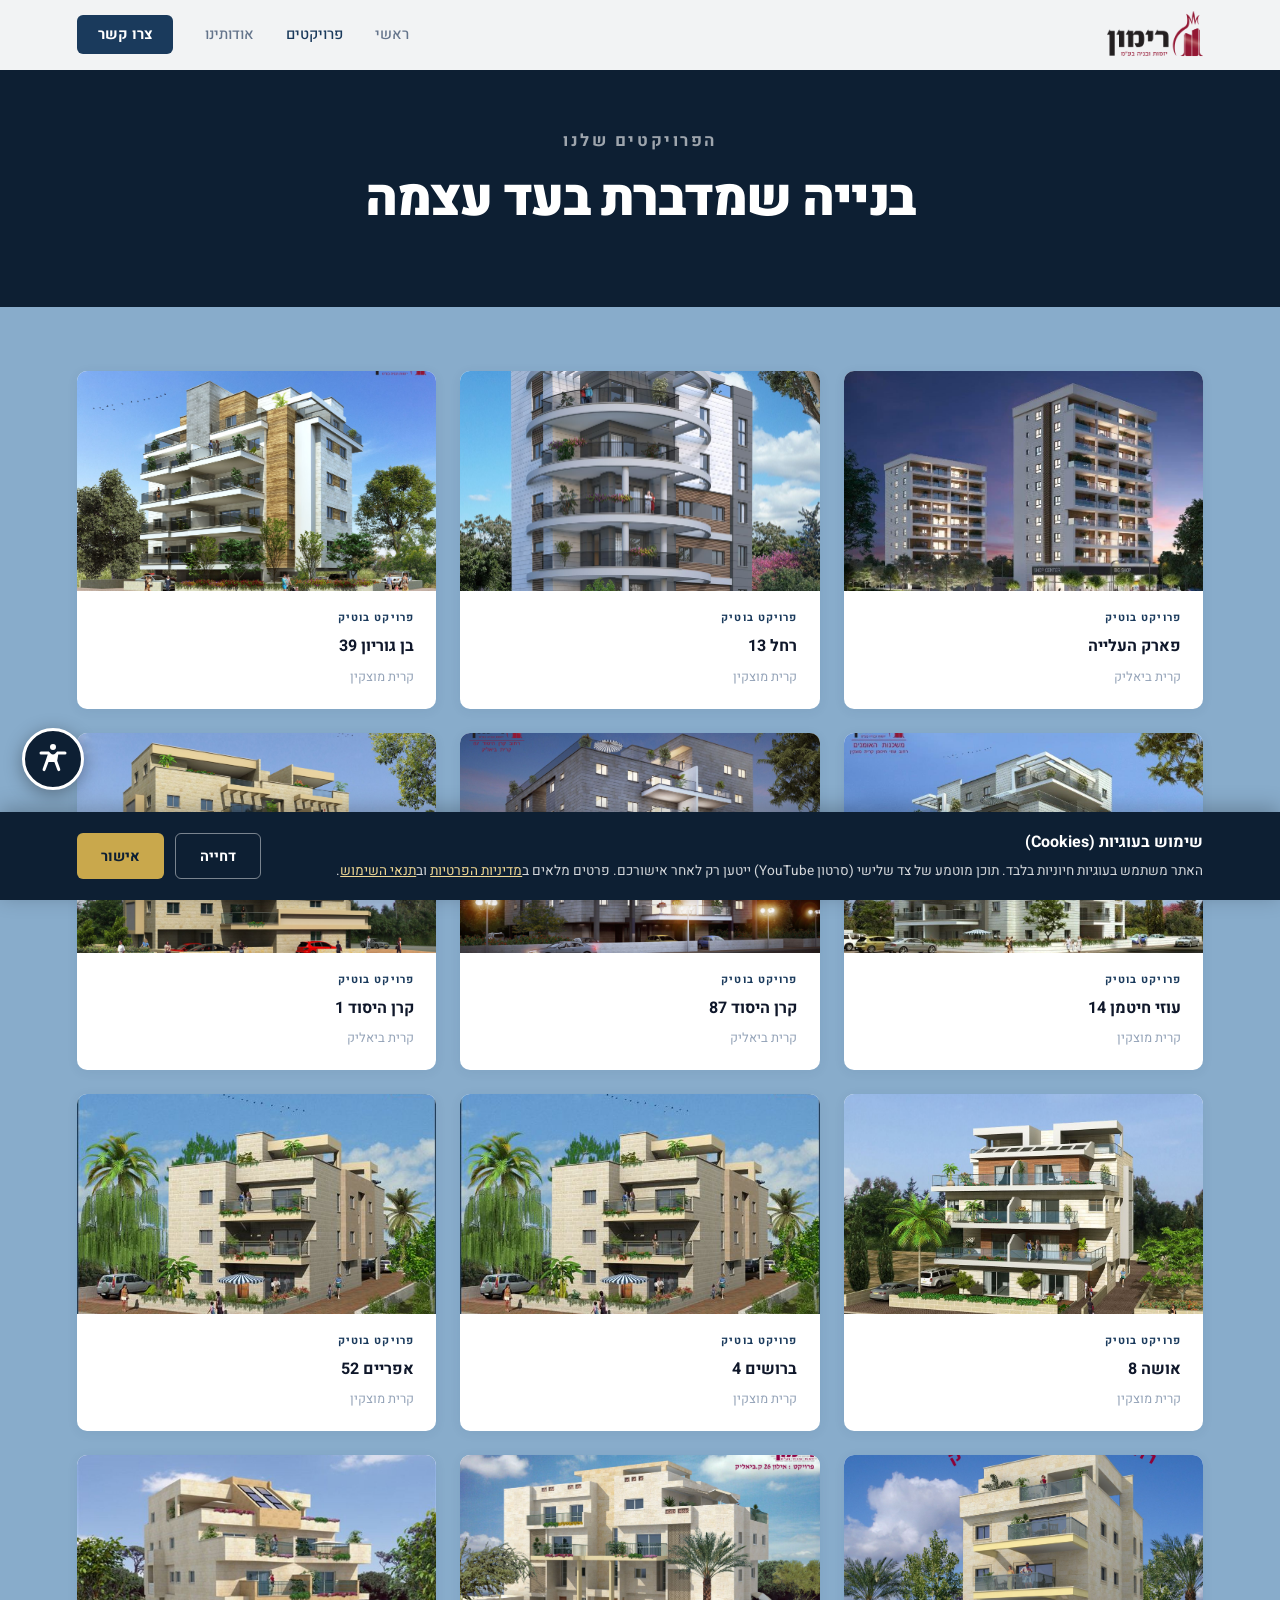
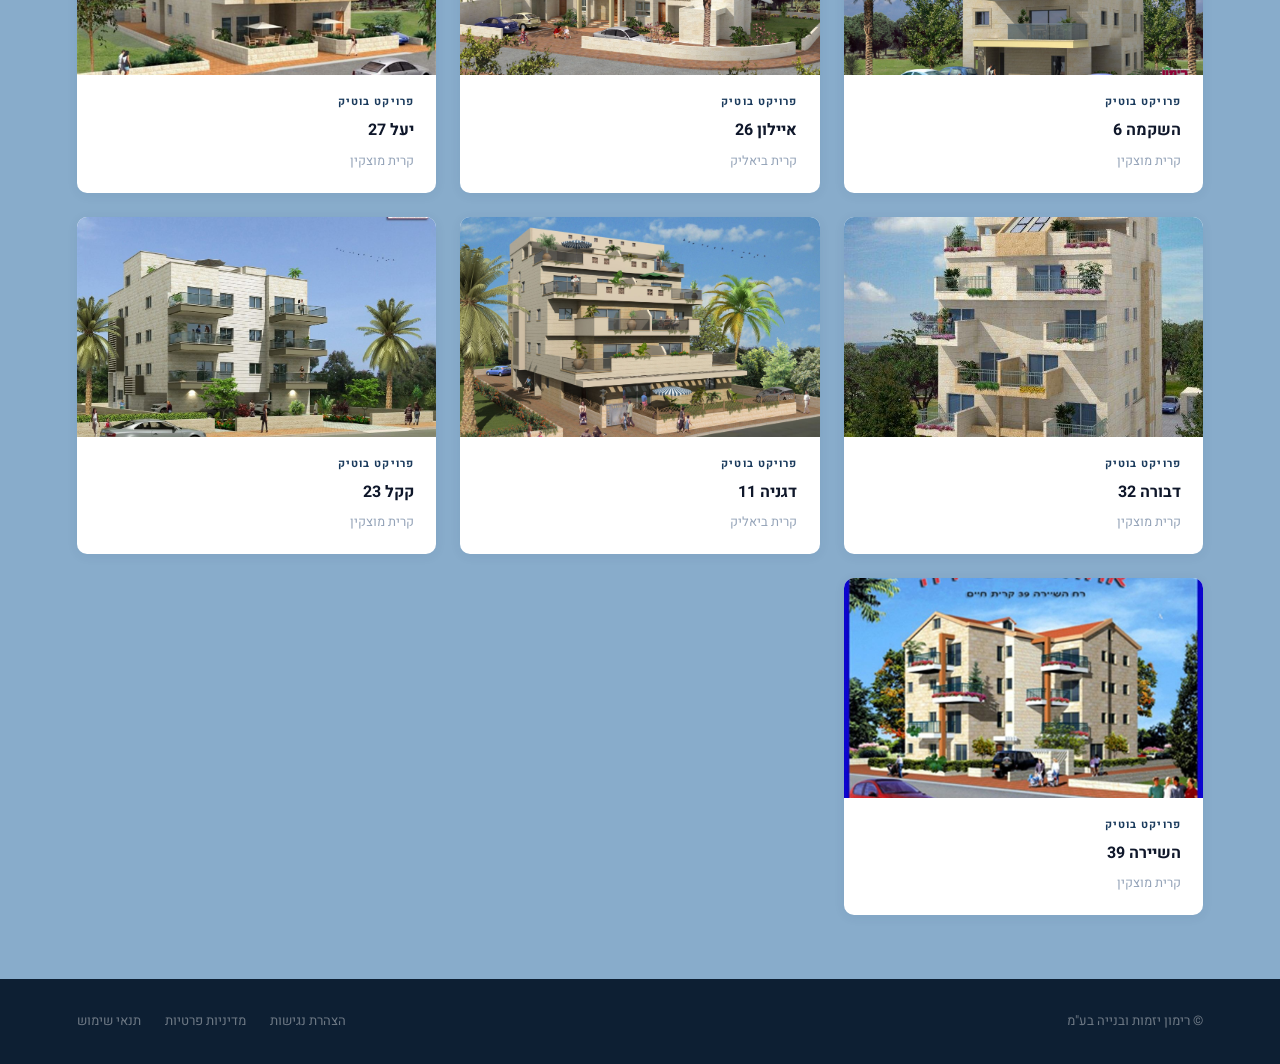
<file: projects.html>
<!DOCTYPE html>
<html lang="he" dir="rtl">
<head>
  <meta charset="UTF-8"/>
  <meta name="viewport" content="width=device-width,initial-scale=1.0"/>
  <title>פרויקטים – רימון יזמות ובנייה</title>
  <link href="https://fonts.googleapis.com/css2?family=Heebo:wght@300;400;500;700;900&display=swap" rel="stylesheet"/>
  <link rel="stylesheet" href="style.css"/>
</head>
<body>
<header id="hdr">
  <a href="index.html" class="logo"><img src="images/logo.png" alt="רימון יזמות ובנייה" style="height:48px;width:auto;"/></a>
  <nav>
    <a href="index.html">ראשי</a>
    <a href="projects.html" class="active">פרויקטים</a>
    <a href="about.html">אודותינו</a>
    <a href="contact.html" class="cta">צרו קשר</a>
  </nav>
  <button class="menu-btn" onclick="document.querySelector('nav').classList.toggle('open')">☰</button>
</header>

<div class="page-hero">
  <p class="eyebrow">הפרויקטים שלנו</p>
  <h1>בנייה שמדברת בעד עצמה</h1>
  
</div>

<section class="projects-full">
  <div class="full-grid" id="fullGrid"></div>
</section>

<footer>
  <div class="footer-inner">
    <span>© רימון יזמות ובנייה בע"מ</span>
    <div class="flinks"><a href="accessibility.html">הצהרת נגישות</a><a href="privacy.html">מדיניות פרטיות</a><a href="terms.html">תנאי שימוש</a></div>
  </div>
</footer>

<div class="sfloat">
  <a href="https://api.whatsapp.com/send?phone=97248755090" class="sbtn" style="background:#25D366" target="_blank" aria-label="וואטסאפ"><svg viewBox="0 0 24 24"><path d="M17.472 14.382c-.297-.149-1.758-.867-2.03-.967-.273-.099-.471-.148-.67.15-.197.297-.767.966-.94 1.164-.173.199-.347.223-.644.075-.297-.15-1.255-.463-2.39-1.475-.883-.788-1.48-1.761-1.653-2.059-.173-.297-.018-.458.13-.606.134-.133.298-.347.446-.52.149-.174.198-.298.298-.497.099-.198.05-.371-.025-.52-.075-.149-.669-1.612-.916-2.207-.242-.579-.487-.5-.669-.51-.173-.008-.371-.01-.57-.01-.198 0-.52.074-.792.372-.272.297-1.04 1.016-1.04 2.479 0 1.462 1.065 2.875 1.213 3.074.149.198 2.096 3.2 5.077 4.487.709.306 1.262.489 1.694.625.712.227 1.36.195 1.871.118.571-.085 1.758-.719 2.006-1.413.248-.694.248-1.289.173-1.413-.074-.124-.272-.198-.57-.347m-5.421 7.403h-.004a9.87 9.87 0 01-5.031-1.378l-.361-.214-3.741.982.998-3.648-.235-.374a9.86 9.86 0 01-1.51-5.26c.001-5.45 4.436-9.884 9.888-9.884 2.64 0 5.122 1.03 6.988 2.898a9.825 9.825 0 012.893 6.994c-.003 5.45-4.437 9.884-9.885 9.884m8.413-18.297A11.815 11.815 0 0012.05 0C5.495 0 .16 5.335.157 11.892c0 2.096.547 4.142 1.588 5.945L.057 24l6.305-1.654a11.882 11.882 0 005.683 1.448h.005c6.554 0 11.89-5.335 11.893-11.893a11.821 11.821 0 00-3.48-8.413z"/></svg></a>
</div>

<script src="projects.js"></script>
<script src="main.js"></script>
<script src="consent.js"></script>
<script>
function renderGrid(list){
  const grid=document.getElementById('fullGrid');
  grid.innerHTML='';
  list.forEach((p,i)=>{
    if(!p.images.length) return;
    const card=document.createElement('div');
    card.className='pcard reveal d'+(i%3);
    card.dataset.city=p.city;
    card.onclick=()=>location.href=`project.html?slug=${p.slug}`;
    card.innerHTML=`<div class="cimg"><img src="images/${p.slug}/${p.images[0]}" alt="${p.name}" loading="lazy"/></div>
    <div class="cbody"><div class="ctag">פרויקט בוטיק</div><h3>${p.name}</h3><span>${p.city}</span></div>`;
    grid.appendChild(card);
  });
  document.querySelectorAll('.reveal').forEach(el=>obs2.observe(el));
}

const obs2=new IntersectionObserver(entries=>{
  entries.forEach(e=>{if(e.isIntersecting)e.target.classList.add('vis');});
},{threshold:0.1});

function filterProjects(city,btn){
  document.querySelectorAll('.filter-btn').forEach(b=>b.classList.remove('active'));
  btn.classList.add('active');
  const filtered=city==='all'?PROJECTS:PROJECTS.filter(p=>p.city===city);
  renderGrid(filtered);
}

renderGrid(PROJECTS);
</script>
</body>
</html>
</file>
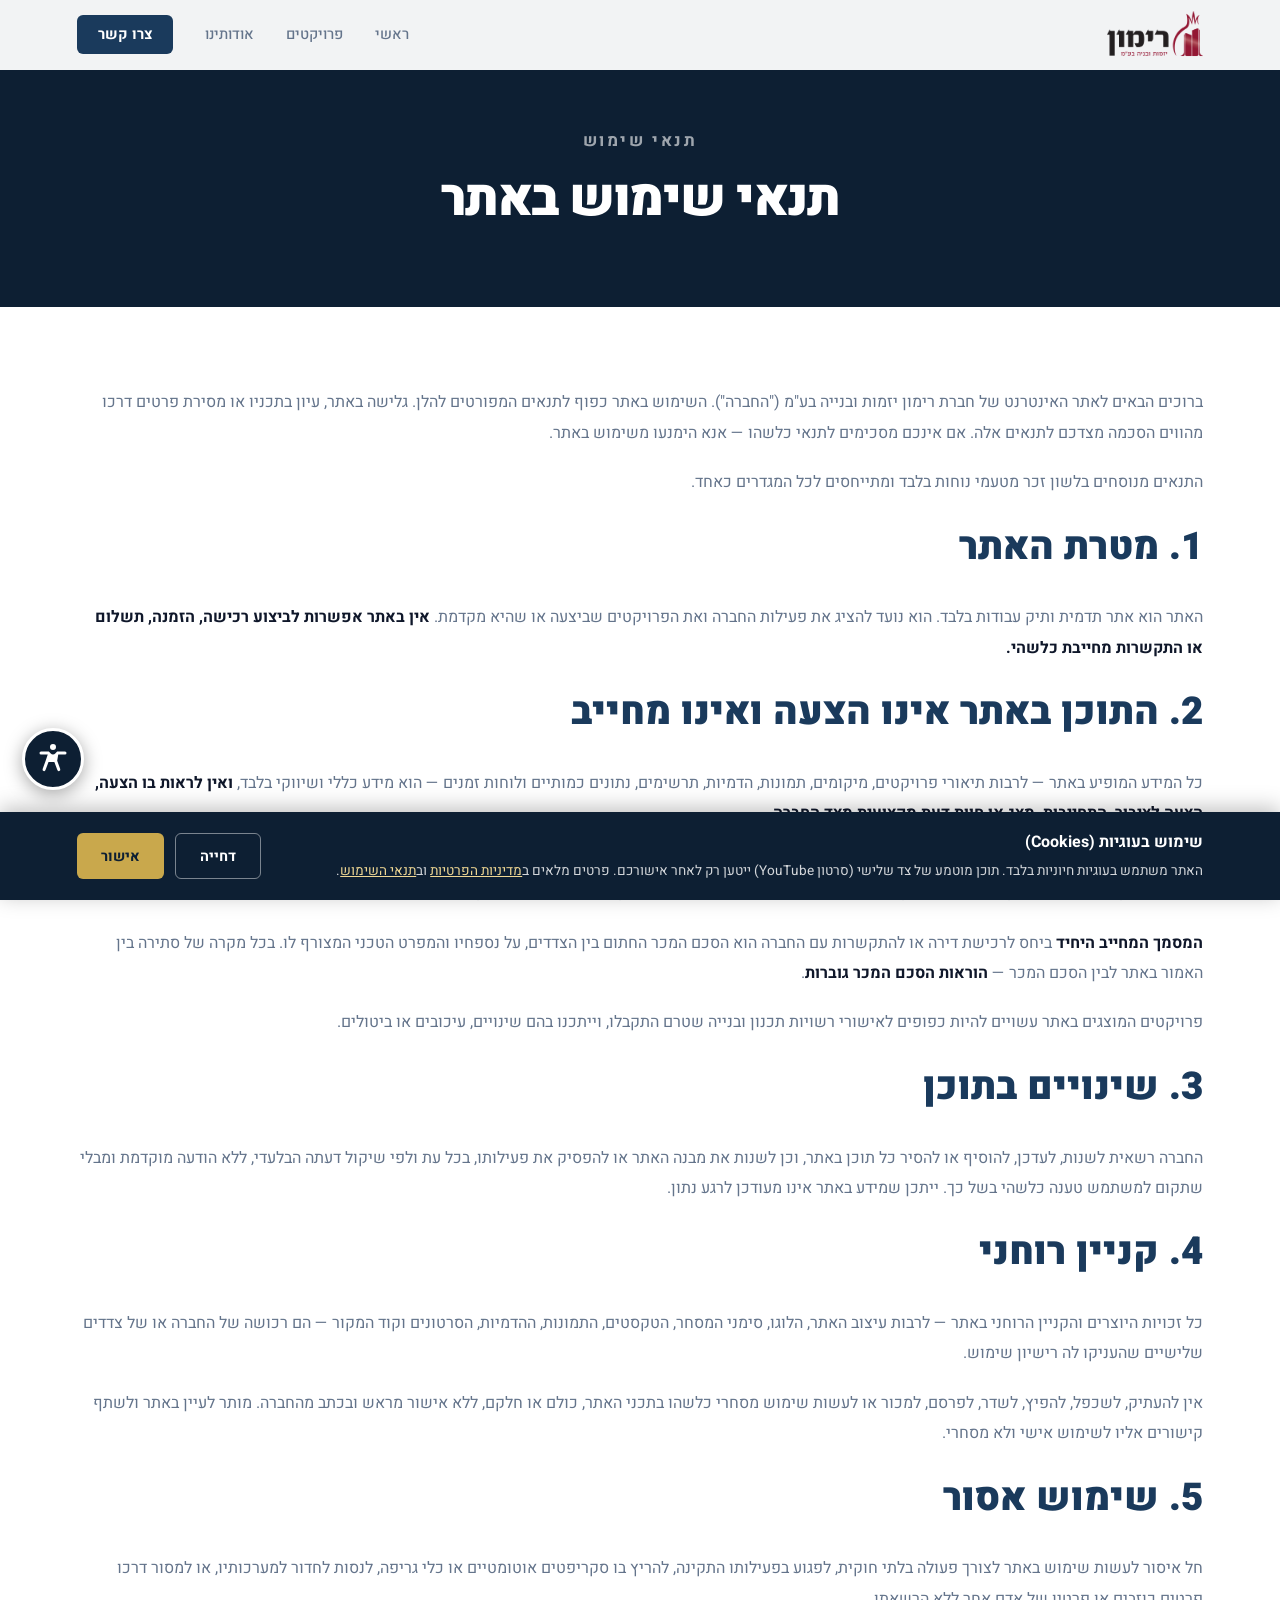
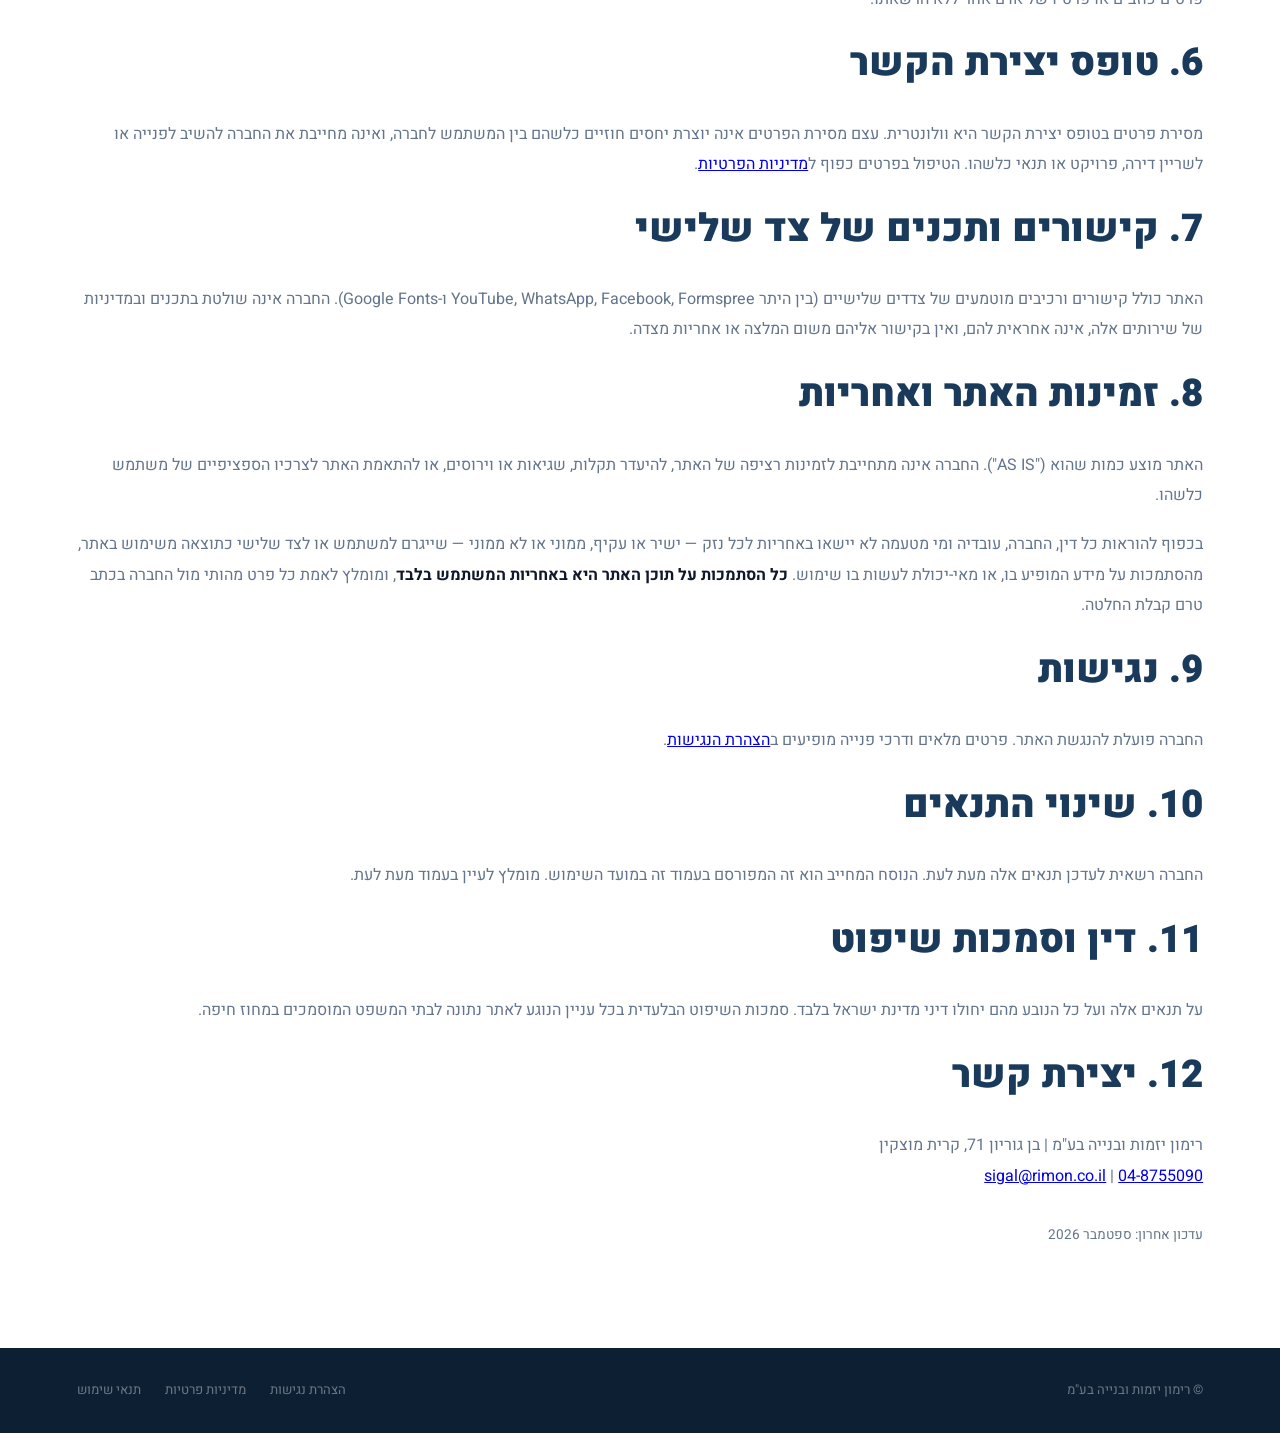
<file: terms.html>
<!DOCTYPE html>
<html lang="he" dir="rtl">
<head><meta charset="UTF-8"/><meta name="viewport" content="width=device-width,initial-scale=1.0"/><title>תנאי שימוש – רימון</title><link href="https://fonts.googleapis.com/css2?family=Heebo:wght@300;400;500;700;900&display=swap" rel="stylesheet"/><link rel="stylesheet" href="style.css"/></head>
<body>
<header id="hdr"><a href="index.html" class="logo"><img src="images/logo.png" alt="רימון יזמות ובנייה" style="height:48px;width:auto;"/></a><nav><a href="index.html">ראשי</a><a href="projects.html">פרויקטים</a><a href="about.html">אודותינו</a><a href="contact.html" class="cta">צרו קשר</a></nav>
<button class="menu-btn" onclick="document.querySelector('nav').classList.toggle('open')" aria-label="תפריט">☰</button></header>
<div class="page-hero"><p class="eyebrow">תנאי שימוש</p><h1>תנאי שימוש באתר</h1></div>
<section class="about-page">
  <p>ברוכים הבאים לאתר האינטרנט של חברת רימון יזמות ובנייה בע"מ ("החברה"). השימוש באתר כפוף לתנאים המפורטים להלן. גלישה באתר, עיון בתכניו או מסירת פרטים דרכו מהווים הסכמה מצדכם לתנאים אלה. אם אינכם מסכימים לתנאי כלשהו — אנא הימנעו משימוש באתר.</p>
  <p>התנאים מנוסחים בלשון זכר מטעמי נוחות בלבד ומתייחסים לכל המגדרים כאחד.</p>

  <h2>1. מטרת האתר</h2>
  <p>האתר הוא אתר תדמית ותיק עבודות בלבד. הוא נועד להציג את פעילות החברה ואת הפרויקטים שביצעה או שהיא מקדמת. <strong>אין באתר אפשרות לביצוע רכישה, הזמנה, תשלום או התקשרות מחייבת כלשהי.</strong></p>

  <h2>2. התוכן באתר אינו הצעה ואינו מחייב</h2>
  <p>כל המידע המופיע באתר — לרבות תיאורי פרויקטים, מיקומים, תמונות, הדמיות, תרשימים, נתונים כמותיים ולוחות זמנים — הוא מידע כללי ושיווקי בלבד, <strong>ואין לראות בו הצעה, הצעה לציבור, התחייבות, מצג או חוות דעת מקצועית מצד החברה</strong>.</p>
  <p><strong>הדמיות ותמונות להמחשה בלבד.</strong> הדמיות אדריכליות, סרטונים, תמונות של דירות לדוגמה, ריהוט, גינון, נוף וסביבה הן לצורכי המחשה שיווקית בלבד. הן אינן משקפות בהכרח את המצב בפועל, את מפרט הדירה, את חומרי הגמר, את השטחים או את הסביבה שתיבנה בעתיד, וייתכנו הפרשי גוונים, מידות ופרטים.</p>
  <p><strong>המסמך המחייב היחיד</strong> ביחס לרכישת דירה או להתקשרות עם החברה הוא הסכם המכר החתום בין הצדדים, על נספחיו והמפרט הטכני המצורף לו. בכל מקרה של סתירה בין האמור באתר לבין הסכם המכר — <strong>הוראות הסכם המכר גוברות</strong>.</p>
  <p>פרויקטים המוצגים באתר עשויים להיות כפופים לאישורי רשויות תכנון ובנייה שטרם התקבלו, וייתכנו בהם שינויים, עיכובים או ביטולים.</p>

  <h2>3. שינויים בתוכן</h2>
  <p>החברה רשאית לשנות, לעדכן, להוסיף או להסיר כל תוכן באתר, וכן לשנות את מבנה האתר או להפסיק את פעילותו, בכל עת ולפי שיקול דעתה הבלעדי, ללא הודעה מוקדמת ומבלי שתקום למשתמש טענה כלשהי בשל כך. ייתכן שמידע באתר אינו מעודכן לרגע נתון.</p>

  <h2>4. קניין רוחני</h2>
  <p>כל זכויות היוצרים והקניין הרוחני באתר — לרבות עיצוב האתר, הלוגו, סימני המסחר, הטקסטים, התמונות, ההדמיות, הסרטונים וקוד המקור — הם רכושה של החברה או של צדדים שלישיים שהעניקו לה רישיון שימוש.</p>
  <p>אין להעתיק, לשכפל, להפיץ, לשדר, לפרסם, למכור או לעשות שימוש מסחרי כלשהו בתכני האתר, כולם או חלקם, ללא אישור מראש ובכתב מהחברה. מותר לעיין באתר ולשתף קישורים אליו לשימוש אישי ולא מסחרי.</p>

  <h2>5. שימוש אסור</h2>
  <p>חל איסור לעשות שימוש באתר לצורך פעולה בלתי חוקית, לפגוע בפעילותו התקינה, להריץ בו סקריפטים אוטומטיים או כלי גריפה, לנסות לחדור למערכותיו, או למסור דרכו פרטים כוזבים או פרטיו של אדם אחר ללא הרשאתו.</p>

  <h2>6. טופס יצירת הקשר</h2>
  <p>מסירת פרטים בטופס יצירת הקשר היא וולונטרית. עצם מסירת הפרטים אינה יוצרת יחסים חוזיים כלשהם בין המשתמש לחברה, ואינה מחייבת את החברה להשיב לפנייה או לשריין דירה, פרויקט או תנאי כלשהו. הטיפול בפרטים כפוף ל<a href="privacy.html">מדיניות הפרטיות</a>.</p>

  <h2>7. קישורים ותכנים של צד שלישי</h2>
  <p>האתר כולל קישורים ורכיבים מוטמעים של צדדים שלישיים (בין היתר YouTube, WhatsApp, Facebook, Formspree ו-Google Fonts). החברה אינה שולטת בתכנים ובמדיניות של שירותים אלה, אינה אחראית להם, ואין בקישור אליהם משום המלצה או אחריות מצדה.</p>

  <h2>8. זמינות האתר ואחריות</h2>
  <p>האתר מוצע כמות שהוא ("AS IS"). החברה אינה מתחייבת לזמינות רציפה של האתר, להיעדר תקלות, שגיאות או וירוסים, או להתאמת האתר לצרכיו הספציפיים של משתמש כלשהו.</p>
  <p>בכפוף להוראות כל דין, החברה, עובדיה ומי מטעמה לא יישאו באחריות לכל נזק — ישיר או עקיף, ממוני או לא ממוני — שייגרם למשתמש או לצד שלישי כתוצאה משימוש באתר, מהסתמכות על מידע המופיע בו, או מאי-יכולת לעשות בו שימוש. <strong>כל הסתמכות על תוכן האתר היא באחריות המשתמש בלבד</strong>, ומומלץ לאמת כל פרט מהותי מול החברה בכתב טרם קבלת החלטה.</p>

  <h2>9. נגישות</h2>
  <p>החברה פועלת להנגשת האתר. פרטים מלאים ודרכי פנייה מופיעים ב<a href="accessibility.html">הצהרת הנגישות</a>.</p>

  <h2>10. שינוי התנאים</h2>
  <p>החברה רשאית לעדכן תנאים אלה מעת לעת. הנוסח המחייב הוא זה המפורסם בעמוד זה במועד השימוש. מומלץ לעיין בעמוד מעת לעת.</p>

  <h2>11. דין וסמכות שיפוט</h2>
  <p>על תנאים אלה ועל כל הנובע מהם יחולו דיני מדינת ישראל בלבד. סמכות השיפוט הבלעדית בכל עניין הנוגע לאתר נתונה לבתי המשפט המוסמכים במחוז חיפה.</p>

  <h2>12. יצירת קשר</h2>
  <p>רימון יזמות ובנייה בע"מ | בן גוריון 71, קרית מוצקין<br/>
  <a href="tel:048755090">04-8755090</a> | <a href="mailto:sigal@rimon.co.il">sigal@rimon.co.il</a></p>

  <p style="font-size:.85rem;margin-top:2rem">עדכון אחרון: ספטמבר 2026</p>
</section>
<footer><div class="footer-inner"><span>© רימון יזמות ובנייה בע"מ</span><div class="flinks"><a href="accessibility.html">הצהרת נגישות</a><a href="privacy.html">מדיניות פרטיות</a><a href="terms.html">תנאי שימוש</a></div></div></footer>
<script src="main.js"></script>
<script src="consent.js"></script>
</body></html>
</file>
<file: style.css>
*,*::before,*::after{box-sizing:border-box;margin:0;padding:0}
:root{
  --navy:#1a3a5c;--navy-mid:#2a5080;--navy-dark:#0d1f33;
  --gold:#c9a84c;--gold-light:#e2c97e;
  --white:#ffffff;--off:#88accb;--pale:#e8f0f8;
  --gray:#64748b;--gray-mid:#94a3b8;--text:#0f172a;--border:#dce6f0;
}
html{scroll-behavior:smooth}
body{font-family:'Heebo',sans-serif;color:var(--text);background:var(--white);overflow-x:hidden;line-height:1.6}

/* HEADER */
header{position:fixed;top:0;right:0;left:0;z-index:200;height:70px;padding:0 6vw;display:flex;align-items:center;justify-content:space-between;background:rgba(255,255,255,0.95);backdrop-filter:blur(16px);border-bottom:1px solid transparent;transition:border-color .3s,box-shadow .3s}
header.scrolled{border-color:var(--border);box-shadow:0 2px 20px rgba(26,58,92,.07)}
.logo{display:flex;align-items:center;gap:10px;text-decoration:none;font-size:1.5rem;font-weight:900;color:var(--navy);letter-spacing:-.5px}
.logo-mark{width:32px;height:32px;background:var(--navy);border-radius:6px;display:flex;align-items:center;justify-content:center;flex-shrink:0}
.logo-mark svg{width:18px;height:18px;fill:var(--white)}
nav{display:flex;gap:2rem;align-items:center}
nav a{text-decoration:none;color:var(--gray);font-size:.92rem;font-weight:500;transition:color .2s}
nav a:hover,nav a.active{color:var(--navy)}
nav a.cta{background:var(--navy);color:var(--white);padding:.5rem 1.3rem;border-radius:6px;font-weight:700}
nav a.cta:hover{background:var(--navy-mid);color:var(--white)}
.menu-btn{display:none;background:none;border:none;font-size:1.4rem;cursor:pointer;color:var(--navy)}

/* HERO */
.hero{min-height:100vh;display:grid;grid-template-columns:1fr 1fr;align-items:center;padding:100px 6vw 4rem;gap:4rem;background:var(--white);position:relative;overflow:hidden}
.hero-bg{position:absolute;inset:0;background:linear-gradient(135deg,var(--off) 0%,#dce9f5 100%);clip-path:polygon(0 0,82% 0,100% 100%,0 100%);z-index:0}
.hero-grid{position:absolute;inset:0;z-index:0;background-image:linear-gradient(rgba(26,58,92,.03) 1px,transparent 1px),linear-gradient(90deg,rgba(26,58,92,.03) 1px,transparent 1px);background-size:60px 60px}
.hero-content{position:relative;z-index:1;padding:2rem 0}
.badge{display:inline-flex;align-items:center;gap:8px;background:var(--pale);color:var(--navy);font-size:.75rem;font-weight:700;letter-spacing:.12em;text-transform:uppercase;padding:.4rem 1rem;border-radius:20px;margin-bottom:1.8rem;opacity:0;animation:fadeUp .6s .2s forwards}
.badge-dot{width:6px;height:6px;background:var(--gold);border-radius:50%}
h1{font-size:clamp(2.6rem,5vw,4.5rem);font-weight:900;line-height:1.1;letter-spacing:-1.5px;margin-bottom:1.5rem;opacity:0;animation:fadeUp .7s .35s forwards}
h1 .accent{color:var(--navy)}
h1 .gold{color:var(--gold)}
.hero-sub{font-size:1.05rem;color:var(--gray);max-width:480px;line-height:1.85;margin-bottom:2.5rem;font-weight:300;opacity:0;animation:fadeUp .7s .5s forwards}
.hero-btns{display:flex;gap:1rem;flex-wrap:wrap;opacity:0;animation:fadeUp .7s .65s forwards}
.hero-stats{display:flex;gap:2.5rem;margin-top:3rem;padding-top:2rem;border-top:1px solid var(--border);opacity:0;animation:fadeUp .7s .8s forwards}
.stat-num{font-size:2.2rem;font-weight:900;color:var(--navy);line-height:1}
.stat-lbl{font-size:.75rem;color:var(--gray-mid);margin-top:4px}
.hero-visual{position:relative;z-index:1;height:560px;opacity:0;animation:fadeUp .9s .5s forwards}
.vis-main{position:absolute;top:0;left:0;width:88%;height:72%;border-radius:12px;overflow:hidden;box-shadow:0 20px 60px rgba(26,58,92,.15);background:var(--pale)}
.vis-main img,.vis-secondary img{width:100%;height:100%;object-fit:cover}
.vis-secondary{position:absolute;bottom:2%;right:0;width:58%;height:44%;border-radius:12px;overflow:hidden;box-shadow:0 16px 40px rgba(13,31,51,.25);border:4px solid var(--white);background:var(--navy)}
.vis-chip{position:absolute;top:50%;right:60%;background:var(--white);border:1px solid var(--border);border-radius:10px;padding:.9rem 1.3rem;box-shadow:0 8px 30px rgba(26,58,92,.12);text-align:center;white-space:nowrap}
.vis-chip strong{display:block;font-size:1.5rem;font-weight:900;color:var(--navy)}
.vis-chip span{font-size:.72rem;color:var(--gray)}

/* ABOUT STRIP */
.about-strip{background:var(--navy-dark);color:var(--white);padding:7rem 6vw;display:grid;grid-template-columns:1fr 1fr;gap:5rem;align-items:center}
.eyebrow{font-size:.72rem;font-weight:700;letter-spacing:.15em;text-transform:uppercase;color:var(--gold);margin-bottom:1rem}
.eyebrow-light{font-size:.72rem;font-weight:700;letter-spacing:.15em;text-transform:uppercase;color:var(--navy);margin-bottom:1rem}
.about-strip h2{font-size:clamp(1.8rem,3vw,2.6rem);font-weight:900;line-height:1.2;margin-bottom:1.5rem}
.about-strip p{color:rgba(255,255,255,.6);line-height:1.9;font-size:.98rem;margin-bottom:1rem}
.about-strip p strong{color:var(--white)}
.vals{display:grid;grid-template-columns:1fr 1fr;gap:1px;background:rgba(255,255,255,.07);border-radius:10px;overflow:hidden;border:1px solid rgba(255,255,255,.07)}
.val{background:rgba(255,255,255,.03);padding:1.8rem;transition:background .2s}
.val:hover{background:rgba(255,255,255,.07)}
.val-n{font-size:2rem;font-weight:900;color:var(--gold);opacity:.35;line-height:1;margin-bottom:.5rem}
.val h4{font-size:.95rem;font-weight:700;margin-bottom:.3rem}
.val p{font-size:.8rem;color:rgba(255,255,255,.45);margin:0;line-height:1.6}

/* PROJECTS */
.projects-section{background:#c5dcf0;padding:7rem 6vw}
.sec-head{display:flex;justify-content:space-between;align-items:flex-end;margin-bottom:3rem}
.sec-head h2{font-size:clamp(1.8rem,3vw,2.6rem);font-weight:900;color:var(--text)}
.sec-head a{color:var(--navy);text-decoration:none;font-weight:700;font-size:.88rem;border-bottom:2px solid var(--navy);padding-bottom:2px}
.grid{display:grid;grid-template-columns:repeat(3,1fr);gap:1.5rem}
.pcard{background:var(--white);border-radius:10px;overflow:hidden;box-shadow:0 2px 12px rgba(26,58,92,.07);transition:transform .3s,box-shadow .3s;cursor:pointer}
.pcard:hover{transform:translateY(-6px);box-shadow:0 16px 40px rgba(26,58,92,.14)}
.pcard.span2{grid-column:span 2}
.cimg{height:220px;overflow:hidden;position:relative;background:var(--pale)}
.pcard.span2 .cimg{height:300px}
.cimg img{width:100%;height:100%;object-fit:cover;transition:transform .5s}
.pcard:hover .cimg img{transform:scale(1.04)}
.cimg::after{content:'';position:absolute;bottom:0;left:0;right:0;height:3px;background:var(--gold);transform:scaleX(0);transform-origin:right;transition:transform .4s}
.pcard:hover .cimg::after{transform:scaleX(1);transform-origin:left}
.cbody{padding:1.2rem 1.4rem}
.ctag{font-size:.68rem;font-weight:700;letter-spacing:.1em;text-transform:uppercase;color:var(--navy);margin-bottom:.4rem}
.cbody h3{font-size:1rem;font-weight:700;margin-bottom:.25rem;color:var(--text)}
.cbody span{font-size:.8rem;color:var(--gray-mid)}

/* VIDEO */
.video-section{background:var(--navy);padding:7rem 6vw;text-align:center;color:var(--white)}
.video-section h2{font-size:clamp(1.8rem,3vw,2.6rem);font-weight:900;margin-bottom:.8rem}
.video-desc{color:rgba(255,255,255,.55);margin-bottom:3rem}
.vwrap{max-width:860px;margin:0 auto;border-radius:12px;overflow:hidden;box-shadow:0 30px 80px rgba(0,0,0,.4);aspect-ratio:16/9;border:1px solid rgba(255,255,255,.1)}
.vwrap iframe{width:100%;height:100%;border:none;display:block}

/* CTA */
.cta-section{background:var(--off);padding:6rem 6vw;text-align:center}
.cta-section h2{font-size:clamp(1.8rem,3vw,2.6rem);font-weight:900;margin-bottom:.8rem}
.cta-section p{color:var(--gray);margin-bottom:2rem}

/* BUTTONS */
.btn-navy{background:var(--navy);color:var(--white);padding:.85rem 2rem;border-radius:6px;text-decoration:none;font-weight:700;font-size:1rem;display:inline-block;transition:background .2s,transform .15s}
.btn-navy:hover{background:var(--navy-mid);transform:translateY(-2px)}
.btn-outline{border:2px solid var(--navy);color:var(--navy);padding:.85rem 2rem;border-radius:6px;text-decoration:none;font-weight:700;font-size:1rem;display:inline-block;transition:all .2s}
.btn-outline:hover{background:var(--navy);color:var(--white)}
.btn-gold{background:var(--gold);color:var(--navy-dark);padding:.85rem 2rem;border-radius:6px;text-decoration:none;font-weight:800;font-size:1rem;display:inline-block;transition:background .2s,transform .15s}
.btn-gold:hover{background:var(--gold-light);transform:translateY(-2px)}

/* PAGE HEADER */
.page-hero{background:var(--navy-dark);color:var(--white);padding:8rem 6vw 4rem;text-align:center}
.page-hero h1{font-size:clamp(2rem,4vw,3.5rem);font-weight:900;margin-bottom:1rem}
.page-hero p{color:rgba(255,255,255,.6);font-size:1.05rem}

/* PROJECTS PAGE */
.projects-filter{padding:2rem 6vw;background:var(--off);display:flex;gap:1rem;flex-wrap:wrap;justify-content:center}
.filter-btn{padding:.5rem 1.2rem;border:1px solid var(--border);border-radius:20px;background:var(--white);color:var(--gray);font-family:'Heebo',sans-serif;font-size:.85rem;font-weight:600;cursor:pointer;transition:all .2s}
.filter-btn.active,.filter-btn:hover{background:var(--navy);color:var(--white);border-color:var(--navy)}
.projects-full{padding:4rem 6vw;background:var(--off)}
.full-grid{display:grid;grid-template-columns:repeat(3,1fr);gap:1.5rem}

/* PROJECT PAGE */
.project-back{display:inline-flex;align-items:center;gap:8px;color:rgba(255,255,255,.7);text-decoration:none;font-size:.9rem;margin-bottom:2rem}
.project-back:hover{color:var(--white)}
.project-page{padding:4rem 6vw;background:var(--off)}
.project-info{display:grid;grid-template-columns:2fr 1fr;gap:3rem;margin-bottom:3rem;align-items:start}
.project-info h2{font-size:clamp(1.6rem,3vw,2.4rem);font-weight:900;margin-bottom:.5rem}
.project-info .city{color:var(--gray);font-size:1rem;margin-bottom:1.5rem}
.project-info p{color:var(--gray);line-height:1.85}
.project-contact{background:var(--navy-dark);color:var(--white);padding:2rem;border-radius:10px}
.project-contact h3{font-size:1.1rem;font-weight:700;margin-bottom:1rem}
.project-gallery{display:grid;grid-template-columns:repeat(3,1fr);gap:.8rem}
.project-gallery .g-img{border-radius:8px;overflow:hidden;cursor:pointer;aspect-ratio:4/3;background:var(--pale)}
.project-gallery .g-img:first-child{grid-column:span 2;aspect-ratio:16/7}
.project-gallery .g-img img{width:100%;height:100%;object-fit:cover;transition:transform .4s}
.project-gallery .g-img:hover img{transform:scale(1.05)}

/* LIGHTBOX */
.lightbox{display:none;position:fixed;inset:0;background:rgba(0,0,0,.92);z-index:1000;align-items:center;justify-content:center}
.lightbox.open{display:flex}
.lightbox img{max-width:90vw;max-height:90vh;object-fit:contain;border-radius:4px}
.lb-close{position:absolute;top:1.5rem;left:1.5rem;background:none;border:none;color:var(--white);font-size:2rem;cursor:pointer;line-height:1}
.lb-prev,.lb-next{position:absolute;top:50%;transform:translateY(-50%);background:rgba(255,255,255,.1);border:none;color:var(--white);font-size:2rem;cursor:pointer;padding:.5rem 1rem;border-radius:4px;transition:background .2s}
.lb-prev{right:1rem}.lb-next{left:1rem}
.lb-prev:hover,.lb-next:hover{background:rgba(255,255,255,.2)}

/* CONTACT PAGE */
.contact-page{padding:5rem 6vw;display:grid;grid-template-columns:1fr 1fr;gap:5rem;background:var(--white)}
.contact-info h2{font-size:clamp(1.8rem,3vw,2.4rem);font-weight:900;margin-bottom:1rem}
.contact-info p{color:var(--gray);line-height:1.85;margin-bottom:2rem}
.citem{display:flex;align-items:center;gap:1rem;margin-bottom:1.2rem}
.cicon{width:40px;height:40px;background:var(--pale);border-radius:50%;display:flex;align-items:center;justify-content:center;flex-shrink:0}
.cicon svg{width:18px;height:18px;fill:var(--navy)}
.citem a,.citem span{color:var(--text);text-decoration:none;font-weight:500}
.citem a:hover{color:var(--navy)}
.cform{background:var(--off);border:1px solid var(--border);padding:2.5rem;border-radius:12px}
.cform h3{font-size:1.3rem;font-weight:700;margin-bottom:1.8rem}
.frow{margin-bottom:1.1rem}
.frow label{display:block;font-size:.82rem;font-weight:600;margin-bottom:.4rem;color:var(--gray)}
.frow input,.frow textarea{width:100%;padding:.8rem 1rem;background:var(--white);border:1px solid var(--border);border-radius:6px;font-family:'Heebo',sans-serif;font-size:.95rem;color:var(--text);transition:border-color .2s,box-shadow .2s}
.frow input:focus,.frow textarea:focus{outline:none;border-color:var(--navy);box-shadow:0 0 0 3px rgba(26,58,92,.08)}
.frow textarea{resize:vertical;min-height:110px}
.fsub{width:100%;padding:.95rem;background:var(--navy);color:var(--white);border:none;border-radius:6px;font-family:'Heebo',sans-serif;font-size:1rem;font-weight:800;cursor:pointer;transition:background .2s,transform .15s;margin-top:.5rem}
.fsub:hover{background:var(--navy-mid);transform:translateY(-1px)}

/* ABOUT PAGE */
.about-page{padding:5rem 6vw;background:var(--white)}
.about-page h2{font-size:clamp(1.8rem,3vw,2.4rem);font-weight:900;margin-bottom:1.5rem;color:var(--navy)}
.about-page p{color:var(--gray);line-height:1.9;margin-bottom:1.2rem;font-size:1rem}
.about-page p strong{color:var(--text)}

/* FOOTER */
footer{background:var(--navy-dark);padding:2rem 6vw}
.footer-inner{display:flex;justify-content:space-between;align-items:center;flex-wrap:wrap;gap:1rem;color:rgba(255,255,255,.4);font-size:.82rem}
.flinks{display:flex;gap:1.5rem}
.flinks a{color:rgba(255,255,255,.4);text-decoration:none;transition:color .2s}
.flinks a:hover{color:var(--white)}

/* ACCESSIBILITY */
.a11y-btn{position:fixed;bottom:24px;left:24px;width:50px;height:50px;background:var(--navy);border:none;border-radius:50%;display:flex;align-items:center;justify-content:center;cursor:pointer;z-index:999;box-shadow:0 4px 20px rgba(26,58,92,.3);transition:transform .2s}
.a11y-btn:hover{transform:scale(1.1)}
.a11y-btn svg{width:24px;height:24px;fill:var(--white)}
.a11y-panel{position:fixed;bottom:86px;left:24px;background:var(--white);border:1px solid var(--border);border-radius:10px;padding:1.2rem;width:200px;box-shadow:0 8px 32px rgba(26,58,92,.15);display:none;z-index:998}
.a11y-panel.open{display:block}
.a11y-panel h4{font-size:.82rem;font-weight:700;margin-bottom:.8rem;color:var(--navy)}
.a11y-opt{padding:.5rem 0;border-bottom:1px solid var(--border);font-size:.82rem;cursor:pointer;color:var(--gray);transition:color .15s}
.a11y-opt:last-child{border:none}
.a11y-opt:hover{color:var(--navy)}
.sfloat{position:fixed;bottom:24px;right:24px;display:flex;flex-direction:column;gap:10px;z-index:999}
.sbtn{width:50px;height:50px;border-radius:50%;text-decoration:none;display:flex;align-items:center;justify-content:center;box-shadow:0 4px 16px rgba(0,0,0,.2);transition:transform .2s}
.sbtn:hover{transform:scale(1.1)}
.sbtn svg{width:24px;height:24px;fill:white}

/* ANIMATIONS */
@keyframes fadeUp{from{opacity:0;transform:translateY(22px)}to{opacity:1;transform:translateY(0)}}
.reveal{opacity:0;transform:translateY(28px);transition:opacity .7s ease,transform .7s ease}
.reveal.vis{opacity:1;transform:translateY(0)}
.reveal.d1{transition-delay:.1s}.reveal.d2{transition-delay:.2s}.reveal.d3{transition-delay:.3s}

/* RESPONSIVE */
@media(max-width:900px){
  nav{display:none;position:fixed;top:70px;right:0;left:0;background:var(--white);flex-direction:column;padding:1.5rem;gap:1rem;border-bottom:1px solid var(--border);z-index:199}
  nav.open{display:flex}
  .menu-btn{display:block}
  .hero{grid-template-columns:1fr;padding-top:90px}
  .hero-bg{clip-path:none;height:300px;bottom:auto}
  .hero-visual{height:260px;margin-top:1rem}
  .vis-secondary,.vis-chip{display:none}
  .vis-main{width:100%;height:100%}
  .about-strip,.contact-page{grid-template-columns:1fr;gap:3rem}
  .grid,.full-grid{grid-template-columns:1fr}
  .pcard.span2{grid-column:span 1}
  .project-info{grid-template-columns:1fr}
  .project-gallery{grid-template-columns:1fr 1fr}
  .project-gallery .g-img:first-child{grid-column:span 2}
  .hero-stats{gap:1.5rem}
}
</file>
